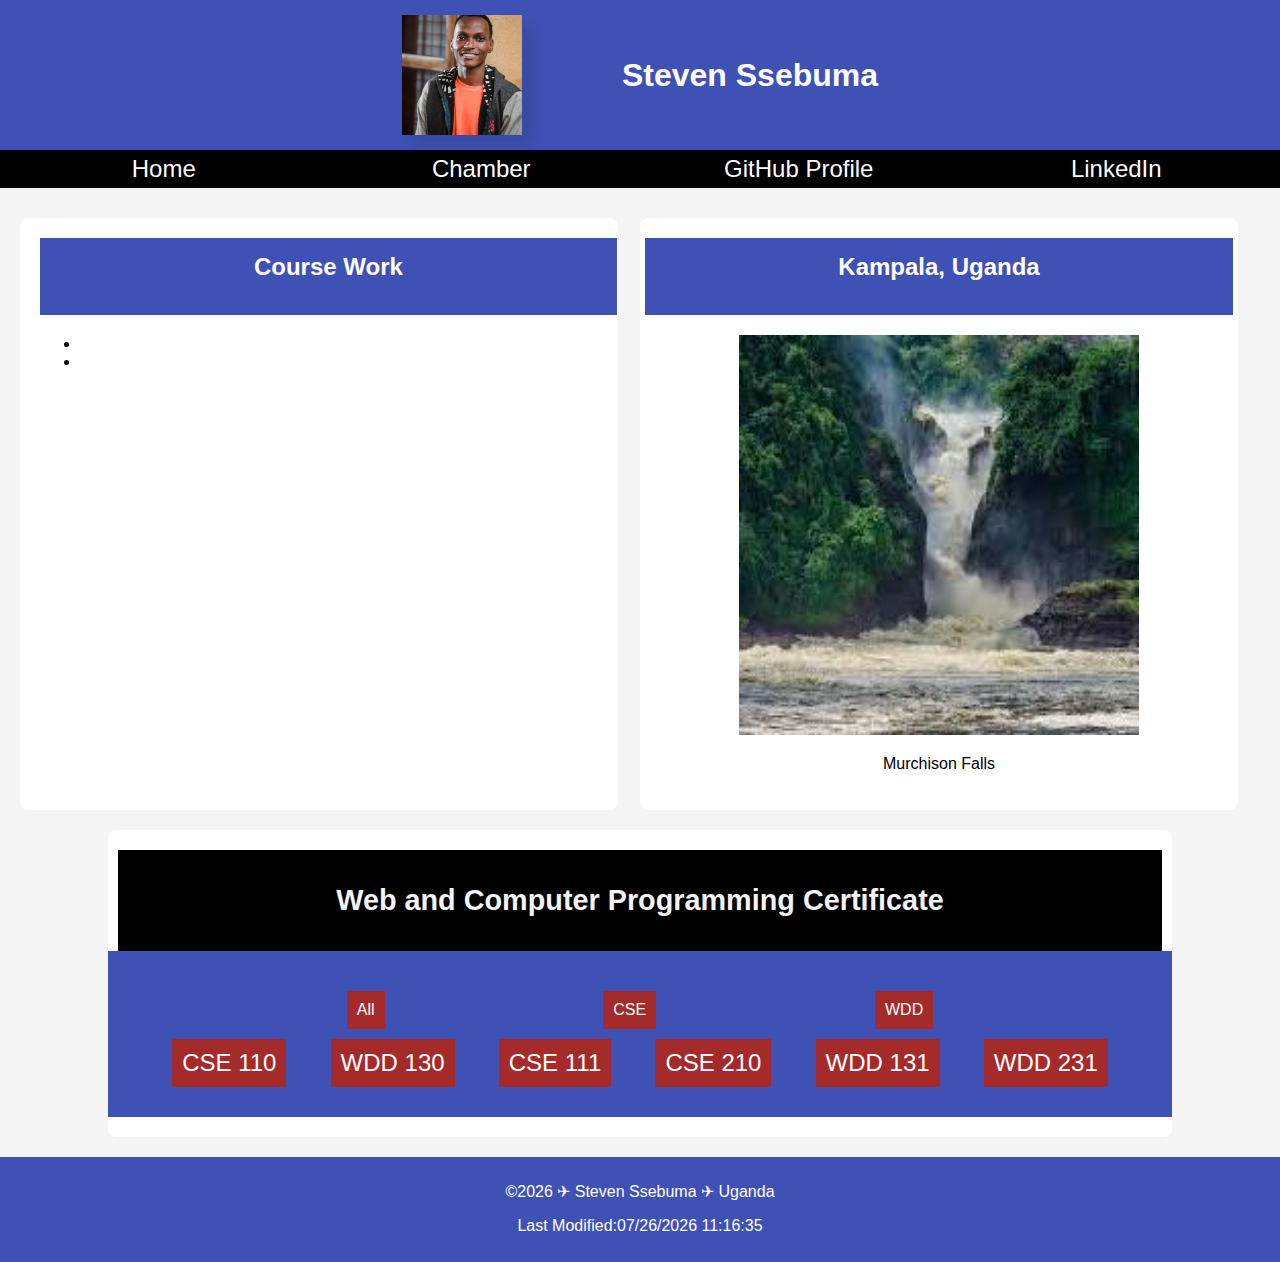
<file: index.html>
<!DOCTYPE html>  
<html lang="en">  
<head>  
    <meta charset="UTF-8">  
    <meta name="viewport" content="width=device-width, initial-scale=1.0">  
    <meta property="og:title" content="Steven Ssebuma | WDD231 | Web Frontend">
    <meta property="og:description" content="Discover the latest trends and strategies in commerce and business on our website. Stay ahead of the competition with expert insights, industry news, and practical tips to help you succeed in the fast-paced world of commerce. Join our community of business professionals and entrepreneurs to network, learn, and grow your business. Let's elevate your commerce and business game together.">
    <meta property="og:image" content="https://picjj.com/images/2024/05/10/FUiwA.webp">
    <meta property="og:type" content="website">
    <meta property="og:url" content="https://stevenssebuma.github.io/wdd231/chamber/index.html">
    <title>Steven Ssebuma | WDD231 | Web Frontend</title>  
    <meta name="description" content="WDD 231 - Steven Ssebuma | Web Frontend">
    <meta name="author" content="Steven Ssebuma">
    <link rel="preconnect" href="https://fonts.googleapis.com">
    <link rel="preconnect" href="https://fonts.gstatic.com" crossorigin>
    <link href="https://fonts.googleapis.com/css2?family=Gideon+Roman&family=Lato:ital,wght@0,100;0,300;0,400;0,700;0,900;1,100;1,300;1,400;1,700;1,900&family=Playfair+Display&display=swap'" rel="stylesheet">
    <link rel="stylesheet" href="styles/base.css">
    <link rel="stylesheet" href="styles/large.css">
    <link rel="stylesheet" href="styles/normalize.css"> 
    <link rel="icon" href="favicon.ico"> 
    <script src="scripts/hamburger.js" defer></script>
</head>  
<body>  
    <header>  
        <div class="header-container">  
            <img src="images/steven-pic-min.jpg" alt="Steven Ssebuma Profile Picture" class="profile-pic">  
            <h1>Steven Ssebuma</h1>  
            <div class="hamburger" id="hamburger">&#9776;</div>  
            <div class="close" id="close">&times;</div> <!-- Close button -->
        </div>  
    
    </header>
    <main>
    <div>
    <nav id="nav">  
        
        <ul>  
            <li><a href="index.html">Home</a></li>  
            <li><a href="chamber/">Chamber</a></li>  
            <li><a href="https://github.com/stevenssebuma">GitHub Profile</a></li>  
            <li><a href="https://www.linkedin.com/in/steven-ssebuma-b58471268/">LinkedIn</a></li>  
        </ul>  
    </nav>    
    </div>
    <section class="content">  
        <div class="course-work"> 
        <section class="work"> 
            <h2>Course Work</h2>
        </section>  
            <ul>  
                <li></li>  
                <li></li>  
            </ul>  
        </div>  
        
        <div class="toloria">  
            <section class="city">            
                <h2>Kampala, Uganda</h2>
            </section> 
            <div class="falls">
            <img src="images/falls.jpeg" alt="Murchison Falls">
            </div>  
            <p>Murchison Falls</p>  
        </div>  
    </section>
    <section class="certificate-section">  
    <div class="certificate-hearder">  
        <h2>Web and Computer Programming Certificate</h2>  
    </div>
    <section class="certificate">
        
        <div class="buttons">  
            <button>All</button>  
            <button>CSE</button>  
            <button>WDD</button>  
        </div>  
        <div class="courses">  
            <button>CSE 110</button>  
            <button>WDD 130</button>  
            <button>CSE 111</button>  
            <button>CSE 210</button>  
            <button>WDD 131</button>  
            <button>WDD 231</button>  
        </div>  
    </section>
    </section>  
    </main>
    <footer>  
        <p>&copy;<span id="currentyear"></span> ✈ Steven Ssebuma ✈ Uganda </p>
        <p>Last Modified:<span id="lastModified"></span></p> 
    </footer>  

    <script src="scripts/script.js"></script>  
</body>  
</html>
</file>
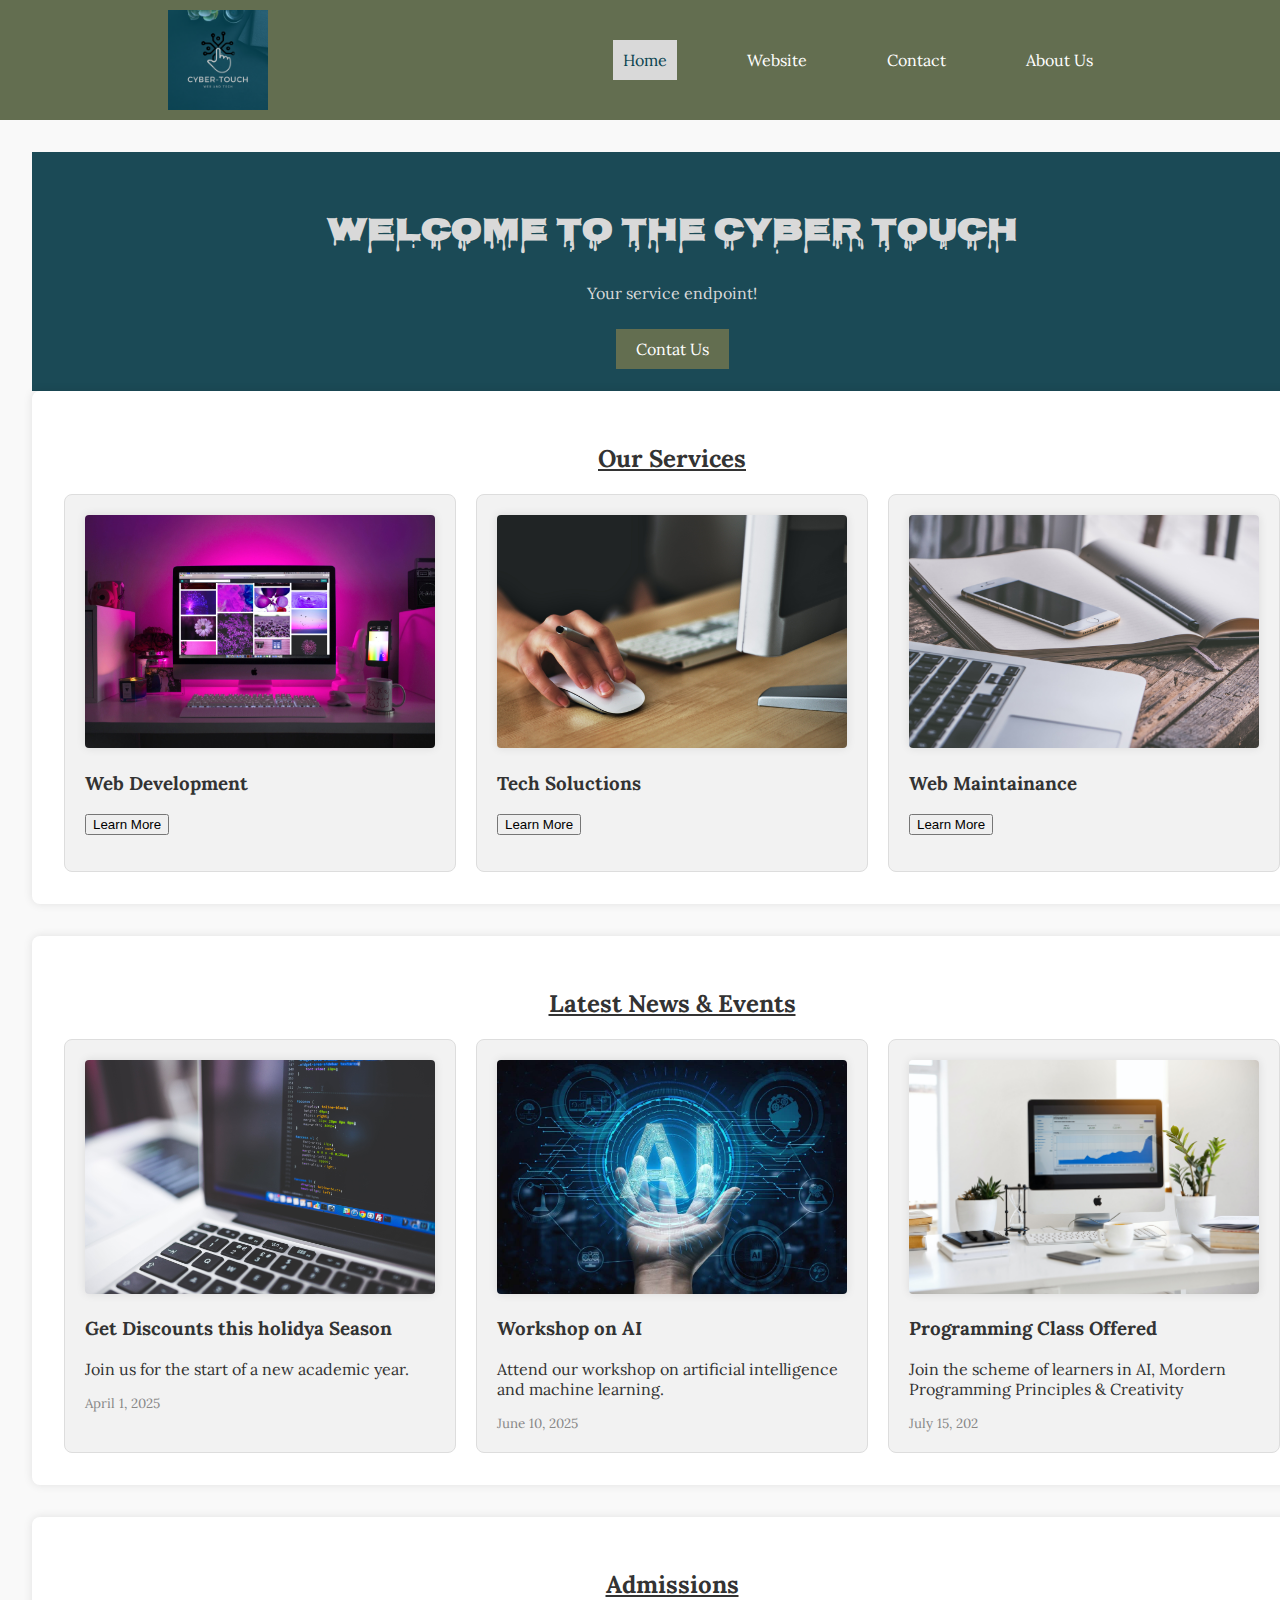
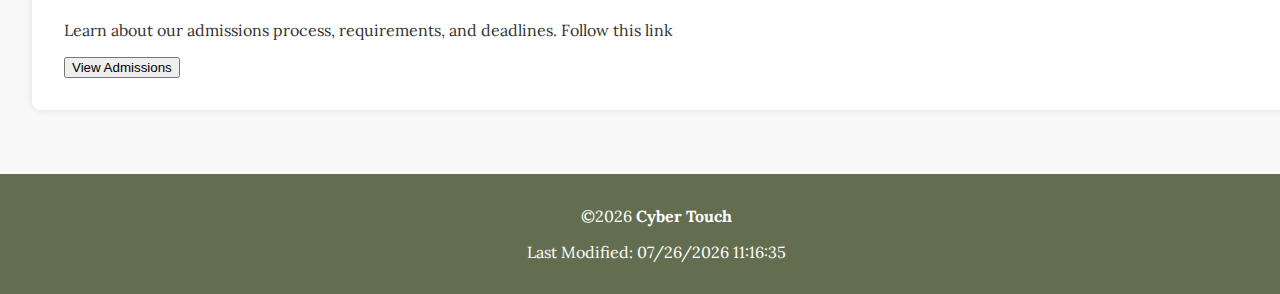
<file: final-project/index.html>
<!DOCTYPE html>
<html lang="en">
<head>
    <meta charset="UTF-8">
    <meta name="viewport" content="width=device-width, initial-scale=1.0">
    <meta property="og:title" content="Cyber Touch">
    <meta property="og:description" content="This is the final project of my WDD 231 Course. It's technically a fully designed webite.">
    <meta property="og:image" content="https://picjj.com/images/2024/05/10/FUiwA.webp">
    <meta property="og:type" content="website">
    <meta property="og:url" content="https://stevenssebuma.github.io/wdd230/chamber/index.html">
    <title>Cyber Touch</title>
    <meta name="description" content="Cyber Touch">
    <meta name="author" content="Steven Ssebuma">
    <link rel="stylesheet" href="styles/styles.css">
    <link rel="stylesheet" href="styles/modals.css">
    <script src="scripts/scripts.js" defer></script>
</head>
<body>
    <header>
        <nav id="nav">
            <img src="images/CYBER-TOUCH.png" width="100" alt="Cyber Touch Logo">
            <div id="nav-header">
                <button id="hamburger" title="menu button"></button>
            </div>
            <ul>
                <li class="current-menu-item"><a href="index.html">Home</a></li>
                <li><a href="website.html">Website</a></li>
                <li><a href="contact.html">Contact</a></li>
                <li><a href="about.html">About Us</a></li>
            </ul>
        </nav>
    </header>
    <main>
        <section id="hero">
            <h1>Welcome to the Cyber Touch</h1>
            <p>Your service endpoint!</p><br>
            <a href="contact.html" class="btn">Contat Us</a>
        </section>
        <section id="courses">
            <h2>Our Services</h2>
            <div class="course-list">
                <!-- Courses will be dynamically loaded here -->
            </div>
        </section>
        <section id="news">
            <h2>Latest News & Events</h2>
            <div class="news-list">
                <!-- News and events will be dynamically loaded here -->
            </div>
        </section>
        <section id="admissions">
            <h2>Admissions</h2>
            <p>Learn about our admissions process, requirements, and deadlines. Follow this link <a href="admissions.html" class="btn">More Info</a></p>
            <button class="btn" onclick="openModal('admissionsModal')">View Admissions</button>
        </section>
    </main>
    <footer>
        <p>&copy;<span id="year"></span>  <strong>Cyber Touch</strong></p>
        <p>Last Modified: <span id="lastModified"></span></p>
    </footer>

    <!-- Modals -->
    <div id="coursesModal" class="modal">
        <div class="modal-content">
            <span class="close" onclick="closeModal('coursesModal')">&times;</span>
            <h2>Courses</h2>
            <p>Details about courses...</p>
        </div>
    </div>

    <div id="newsModal" class="modal">
        <div class="modal-content">
            <span class="close" onclick="closeModal('newsModal')">&times;</span>
            <h2>Services</h2>
            <p>We offer services that are client friendly and will make the best out of your pocket</p>
        </div>
    </div>

    <div id="admissionsModal" class="modal">
        <div class="modal-content">
            <span class="close" onclick="closeModal('admissionsModal')">&times;</span>
            <h2>Admissions</h2>
            <p>Admissions for class are open all year around.</p>
        </div>
    </div>

</body>
</html>
</file>
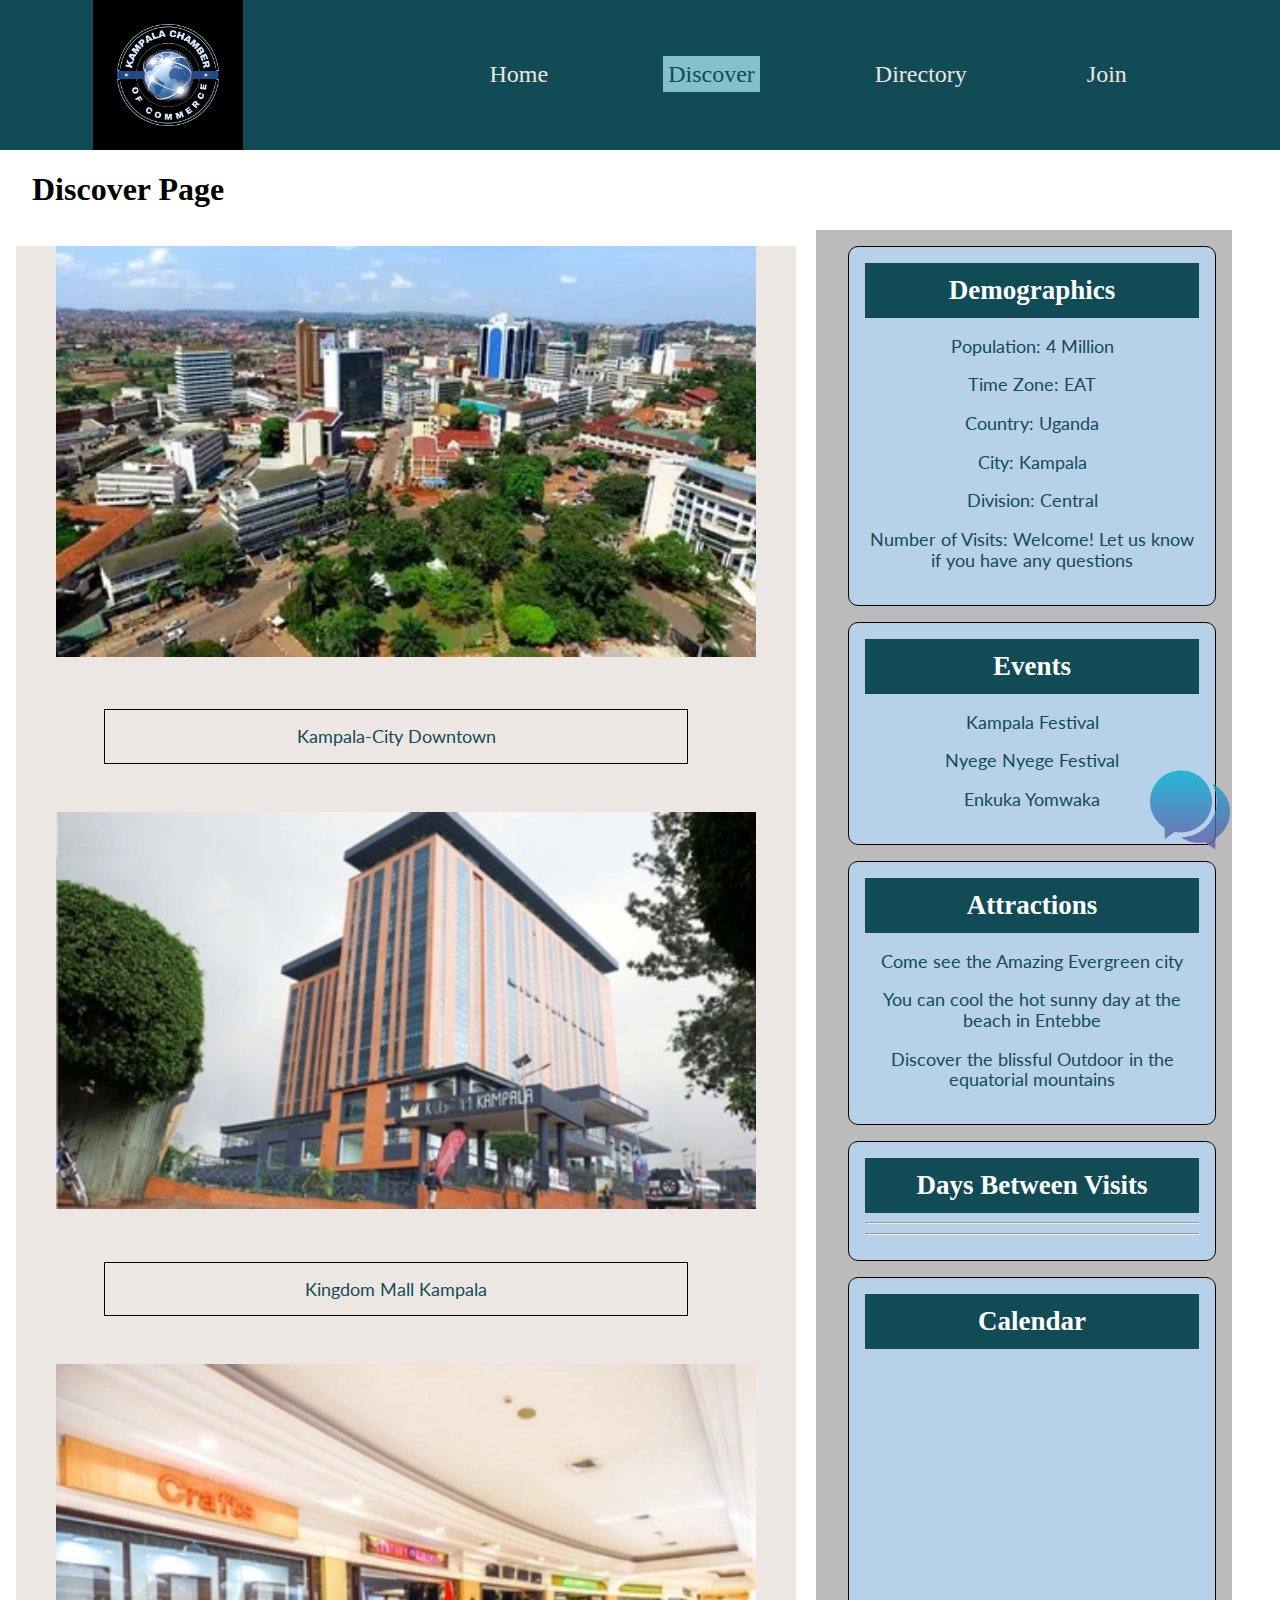
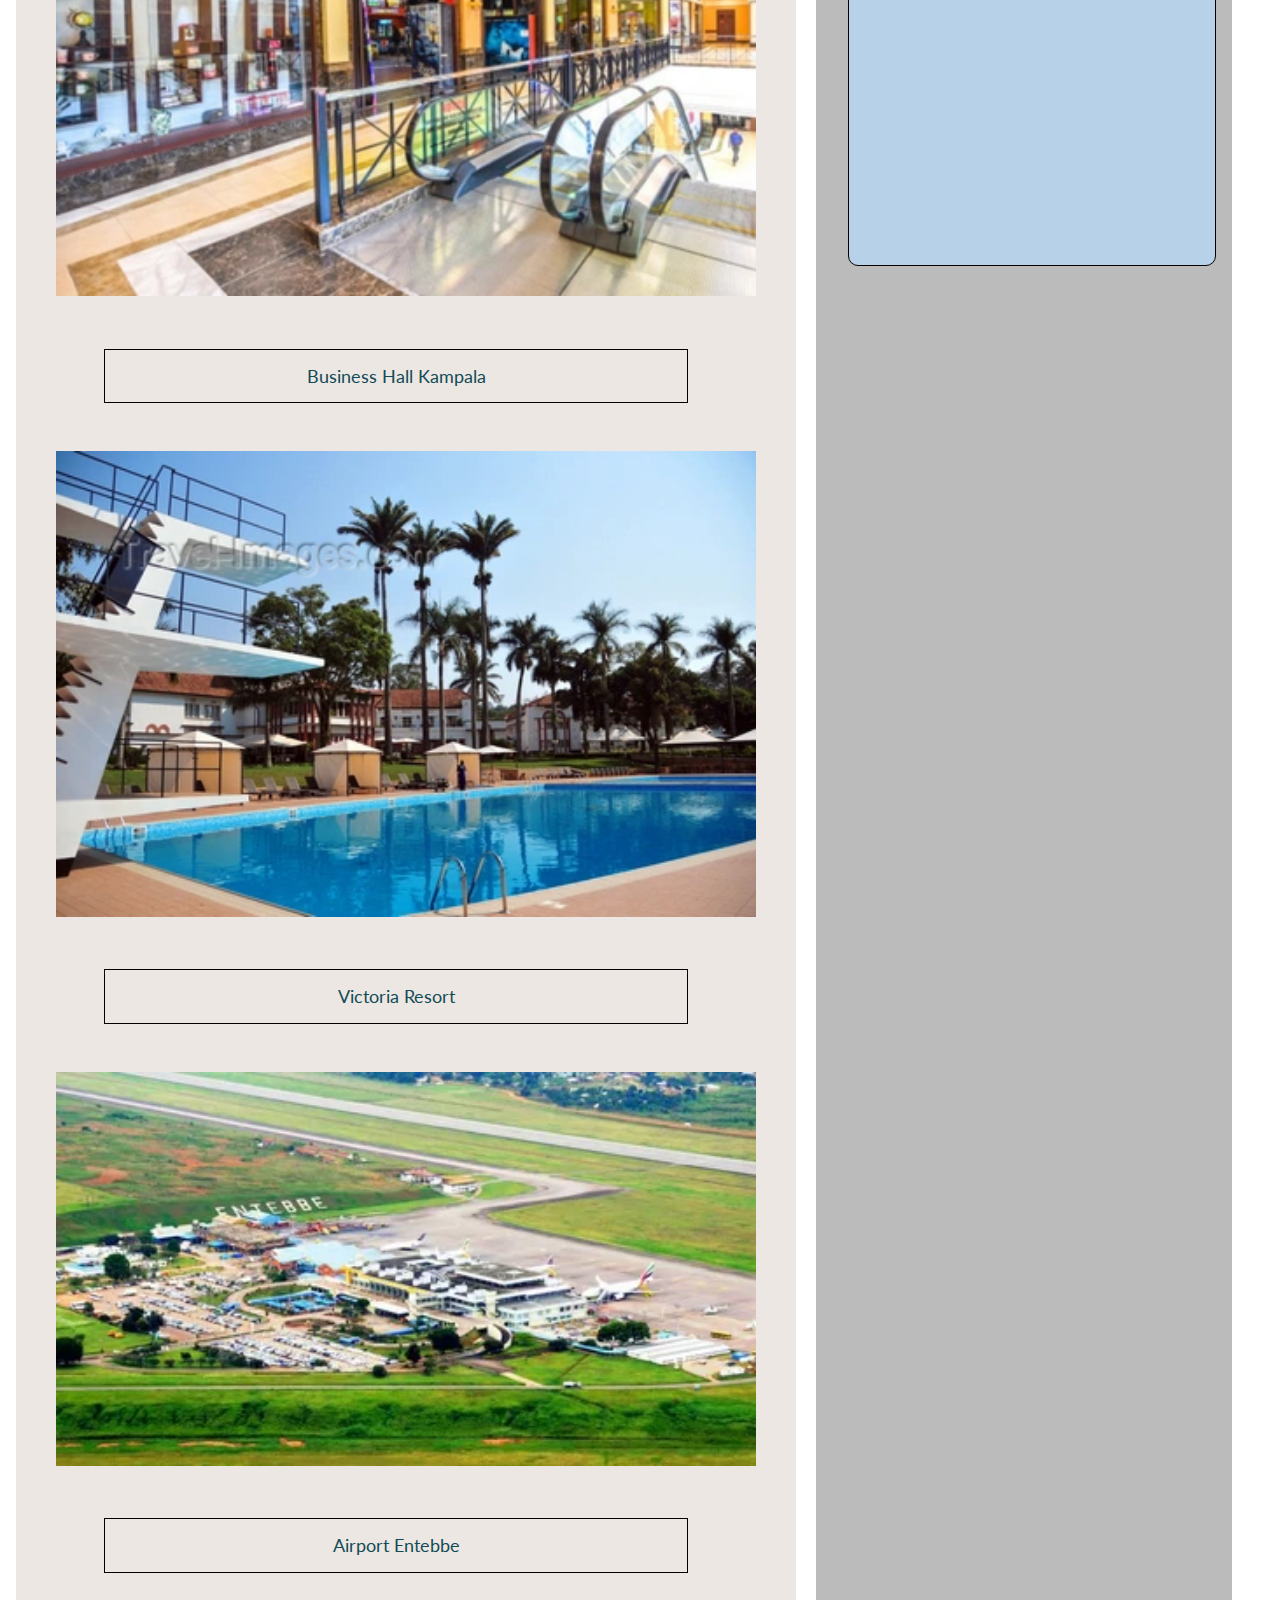
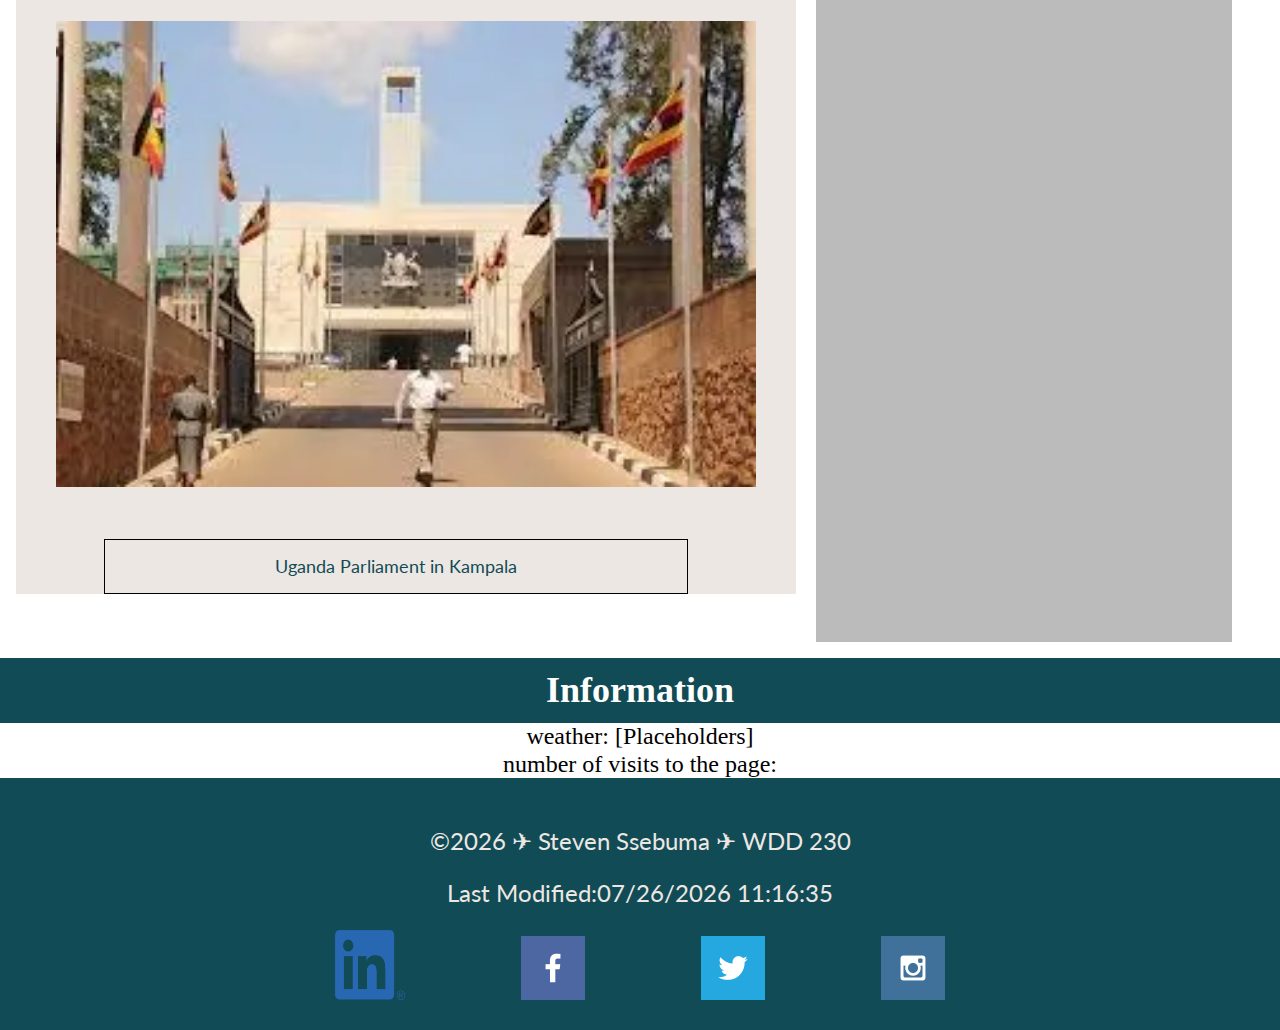
<file: chamber/discover.html>
<!DOCTYPE html>
<html lang="en-US">
<head>
    <meta charset="UTF-8">
    <meta name="viewport" content="width=device-width, initial-scale=1.0">
    <meta property="og:title" content="Kampala Chamber of Commerce | Discover Page">
    <meta property="og:description" content="Discover the latest trends and strategies in commerce and business on our website. Stay ahead of the competition with expert insights, industry news, and practical tips to help you succeed in the fast-paced world of commerce. Join our community of business professionals and entrepreneurs to network, learn, and grow your business. Let's elevate your commerce and business game together.">
    <meta property="og:image" content="https://picjj.com/images/2024/05/10/FUiwA.webp">
    <meta property="og:type" content="website">
    <meta property="og:url" content="https://stevenssebuma.github.io/wdd231/chamber/discover.html">
    <title>Kampala Chamber of Commerce | Discover Page</title>
    <meta name="description" content="Kampala Chamber of Commerce | Discover Page">
    <meta name="author" content="Steven Ssebuma">
    <link rel="preconnect" href="https://fonts.googleapis.com">
    <link rel="preconnect" href="https://fonts.gstatic.com" crossorigin>
    <link href="https://fonts.googleapis.com/css2?family=Gideon+Roman&family=Lato:ital,wght@0,100;0,300;0,400;0,700;0,900;1,100;1,300;1,400;1,700;1,900&family=Playfair+Display&display=swap'" rel="stylesheet">
    <link rel="stylesheet" href="styles/large.css">
    <link rel="stylesheet" href="styles/base.css">
    <link rel="stylesheet" href="styles/normalize.css">
    <link rel="icon" href="favicon.ico">
    <script src="scripts/chamber.js" defer></script>
</head>
<body>
    <header>
        <nav id="nav">
            <div id="nav-header">
                <img class="logo" src="images/logo.png" alt="Kampala Chamber of Commerece logo">
                
                <button id="hamburger" title="menu button"></button>
            </div>
            <ul>
                <li><a href="index.html" onclick="changeMenu ('Home')">Home</a></li>
                <li class="current-menu-item"><a href="discover.html" onclick="changeMenu ('old')">Discover</a></li>
                <li><a href="directory.html" onclick="changeMenu ('New')">Directory</a></li>
                <li><a href="join.html" onclick="changeMenu ('New')">Join</a></li>

            </ul>
        </nav>
    </header>
    <main>
        <img class="icon2" src="images/chat-bubble.png" alt="Chat now" onclick="openForm()">
                <div class="chat-popup" id="myForm">
                    <form action="/action_page.php" class="form-container">
                    
                    
                    <label id="msg"><b>Message</b></label>
                    <textarea placeholder="Type message.." name="msg" required></textarea>
                    
                    <button type="submit" class="btn">Send</button>
                    <button type="button" class="btn cancel" onclick="closeForm()">Close</button>
                  </form>
                </div>    
                <h1>Discover Page</h1>
            <div class="mainContent">
                <div class="gallery">
                   <div class="right-half">
                       <figure>
                           <img src="images/Kampala-City.webp" alt="Picture of Kampala downtown" loading="lazy" width="600" height="400">
                           <figcaption>
                                Kampala-City Downtown
                           </figcaption>
                       </figure>
                       <figure>
                           <img src="images/kingdom-mall.webp" alt="Picture of  Kingdom Mall" loading="lazy" width="600" height="400">
                           <figcaption>
                               Kingdom Mall Kampala
                           </figcaption>
                       </figure>
                       <figure>
                           <img src="images/kampala1.webp" alt="Picture of Business Hall" loading="lazy" width="600" height="400">
                           <figcaption>
                               Business Hall Kampala
                           </figcaption>
                       </figure>
                       <figure>
                           <img src="images/victoria.webp" alt="Picture of the Victoria resort" loading="lazy" width="600" height="400">
                           <figcaption>
                               Victoria Resort
                           </figcaption>
                       </figure>
                       <figure>
                           <img src="images/Entebbe.webp" alt="Picture of the Entebbe Airport" loading="lazy" width="600" height="400">
                           <figcaption>
                               Airport Entebbe
                           </figcaption>
                       </figure>
                       <figure>
                           <img src="images/parliament.webp" alt="Picture of Parliment in Kampala" loading="lazy" width="600" height="400">
                           <figcaption>
                               Uganda Parliament in Kampala
                           </figcaption>
                       </figure>
                    </div>
                </div>
                <aside class="sidebar">
                    <section class="card">
                        <h2>Demographics</h2>
                        <p>Population: 4 Million</p>
                        <p>Time Zone: EAT</p>
                        <p>Country: Uganda</p>
                        <p>City: Kampala</p>
                        <p>Division: Central</p>
                        <p><span class="label">Number of Visits: </span><span class="visits"></span></p>
                    </section>
                    <section class="card">
                        <h2>Events</h2>
                        <p>Kampala Festival</p>
                        <p>Nyege Nyege Festival</p>
                        <p>Enkuka Yomwaka</p>
                    </section>
                    <section class="card">
                        <h2>Attractions</h2>
                        <p>Come see the Amazing Evergreen city</p>
                        <p>You can cool the hot sunny day at the beach in Entebbe</p>
                        <p>Discover the blissful Outdoor in the equatorial mountains</p>
                        <p></p>
                    </section>
                    <section class="card">
                        <h2>Days Between Visits</h2>
                        <hr>
                            <div id="visitMessage"></div>
                        <hr>
                    </section>
                    <section class="card">
                        <h2>Calendar</h2>
                        <iframe src="https://calendar.google.com/calendar/embed?height=600&wkst=1&ctz=Uganda%2FKampala%2FKampala&bgcolor=%23ffffff&src=NmI0Y2NiNTgwNGQwNTg1MWFiZjEwNGFmYWE5YjkwOTE0MzRmYzdkODMxYTdhOWZlZmJhMGJjNGM1YjA2MGUwNkBncm91cC5jYWxlbmRhci5nb29nbGUuY29t&src=ZW4udXNhI2hvbGlkYXlAZ3JvdXAudi5jYWxlbmRhci5nb29nbGUuY29t&color=%239E69AF&color=%230B8043"></iframe>
                    </section>
                </aside>
            
            </div>
            <section class="info" >
                <h2>Information</h2>
                <div>weather: [Placeholders]</div>
                <div>number of visits to the page: <span class="visits"></span></div>
            </section>
 
        </main>
    <footer>
        <script src="scripts/message.js" defer></script>
        <p>&copy;<span id="currentyear"></span> ✈ Steven Ssebuma ✈ WDD 230</p>
        <p>Last Modified:<span id="lastModified"></span></p>
        <div class="social">
            <a href="https://www.linkedin.com/in/steven-ssebuma-b58471268/" target="_blank">
                <img class="linkedin" src="images/LI-In-Bug.png" alt="linkedin icon">
            </a>
            <a href="https://facebook.com/Steven/Ssebuma" target="_blank">
                <img src="images/facebook.png" alt="fb icon">                   
                </a>
                <a href="https://twitter.com" target="_blank">
                    <img src="images/twitter.png" alt="twitter icon">
                </a>
                <a href="https://instagram.com" target="_blank">
                    <img src="images/instagram.png" alt="instagram icon">
                </a>
        </div> 
    </footer>
</body>
</html>
</file>
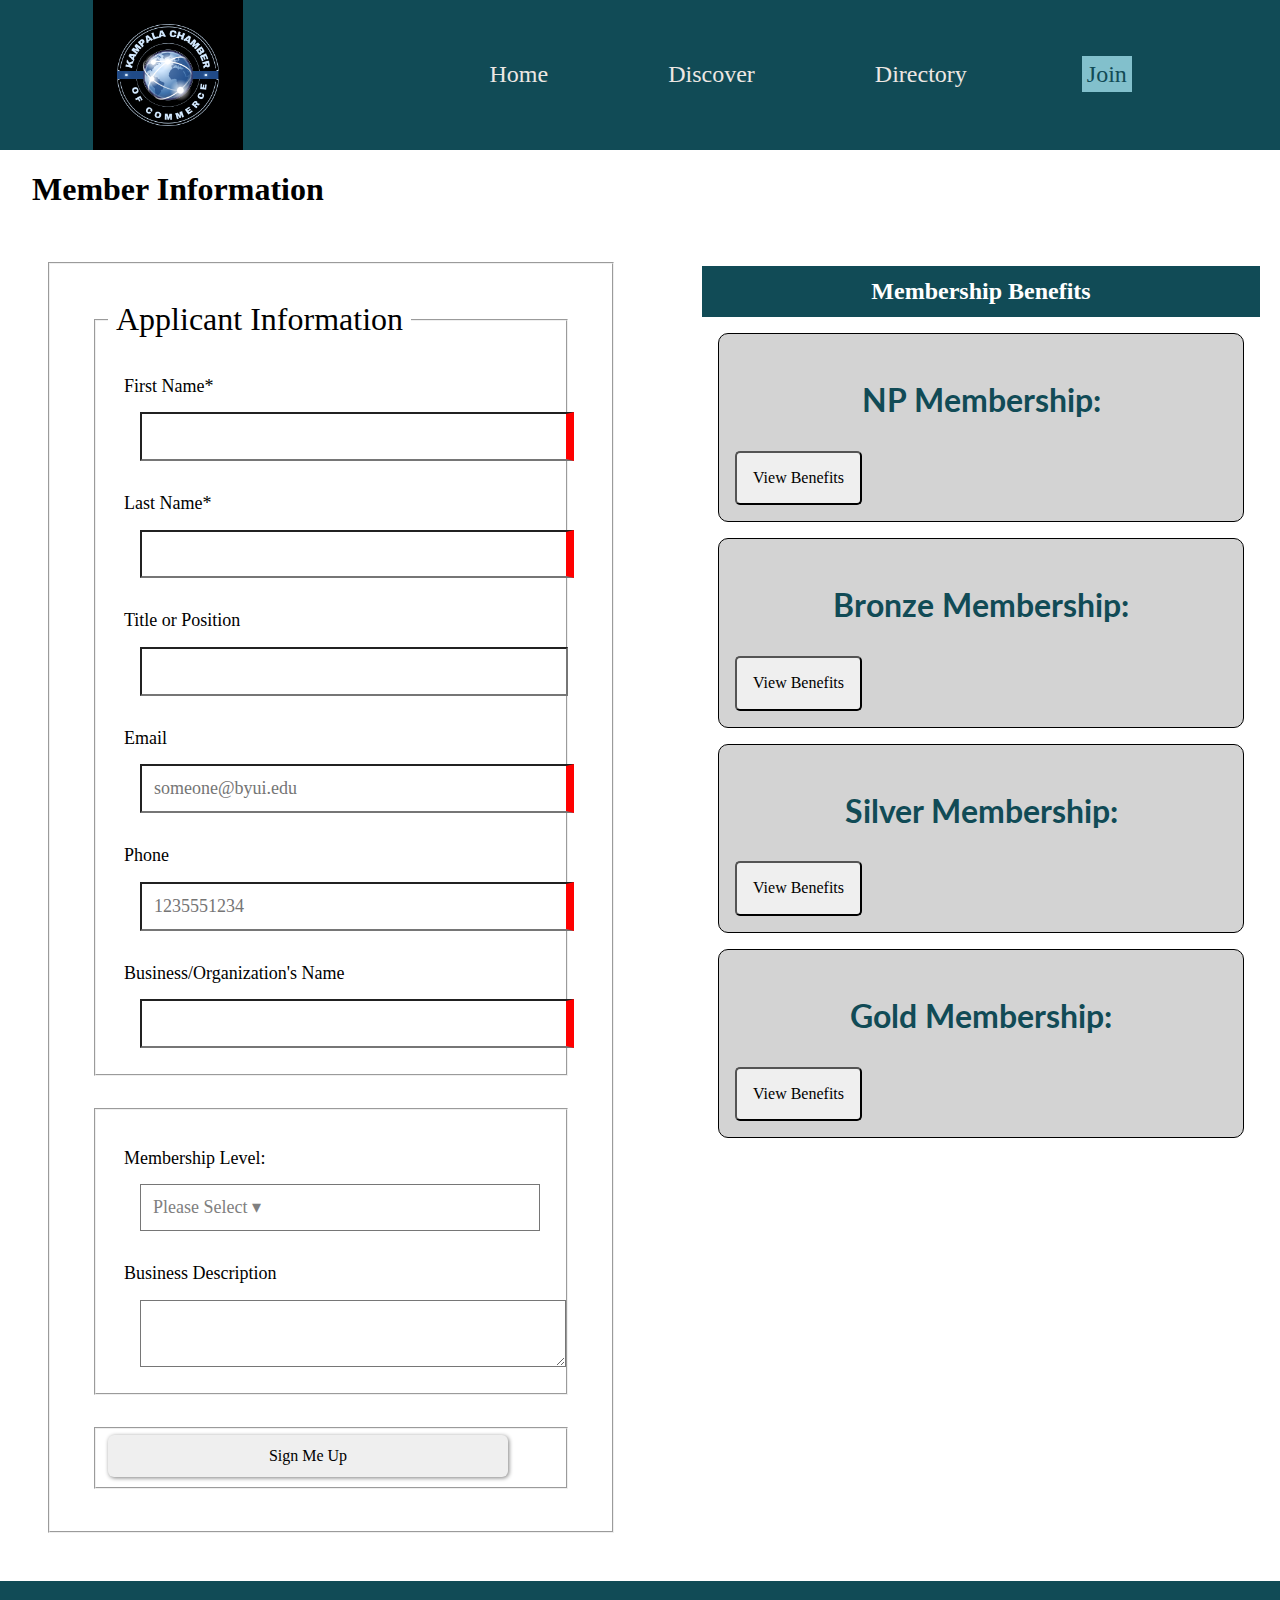
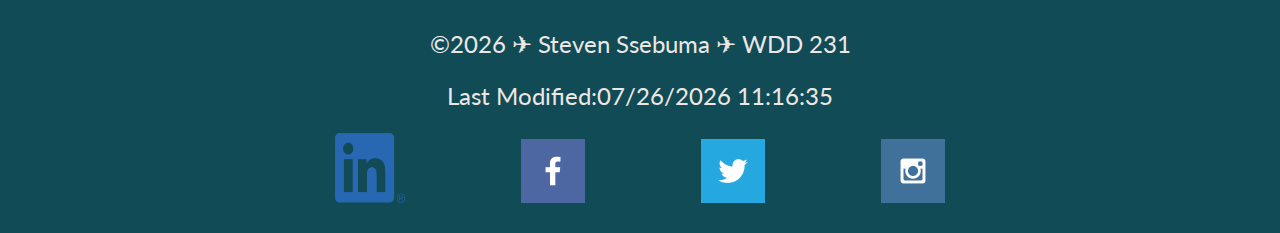
<file: chamber/join.html>
<!DOCTYPE html>
<html lang="en-US">
<head>
    <meta charset="UTF-8">
    <meta name="viewport" content="width=device-width, initial-scale=1.0">
    <meta property="og:title" content="Kampala Chamber of Commerce">
    <meta property="og:description" content="Discover the latest trends and strategies in commerce and business on our website. Stay ahead of the competition with expert insights, industry news, and practical tips to help you succeed in the fast-paced world of commerce. Join our community of business professionals and entrepreneurs to network, learn, and grow your business. Let's elevate your commerce and business game together.">
    <meta property="og:image" content="https://picjj.com/images/2024/05/10/FUiwA.webp">
    <meta property="og:type" content="website">
    <meta property="og:url" content="https://stevenssebuma.github.io/wdd231/chamber/join.html">
    <title>Kampala Chamber of Commerce Join Form</title>
    <meta name="description" content="Kampala Chamber of Commerce Join Form">
    <meta name="author" content="Steven Ssebuma">
    <link rel="preconnect" href="https://fonts.googleapis.com">
    <link rel="preconnect" href="https://fonts.gstatic.com" crossorigin>
    <link href="https://fonts.googleapis.com/css2?family=Gideon+Roman&family=Lato:ital,wght@0,100;0,300;0,400;0,700;0,900;1,100;1,300;1,400;1,700;1,900&family=Playfair+Display&display=swap'" rel="stylesheet">
    <link rel="stylesheet" href="styles/large.css">
    <link rel="stylesheet" href="styles/base.css">
    <link rel="stylesheet" href="styles/normalize.css">
    <link rel="icon" href="favicon.ico">
    <script src="scripts/chamber.js" defer></script>
</head>
<body>
    <header>
        <nav id="nav">
            <div id="nav-header">
                <img class="logo" src="images/logo.png" alt="Kampala Chamber of Commerece logo">
               
                <button id="hamburger" title="menu button"></button>
            </div>
            <ul>
                <li><a href="index.html" onclick="changeMenu ('Home')">Home</a></li>
                <li><a href="discover.html" onclick="changeMenu ('old')">Discover</a></li>
                <li><a href="directory.html" onclick="changeMenu ('New')">Directory</a></li>
                <li class="current-menu-item"><a href="join.html" onclick="changeMenu ('New')">Join</a></li>

            </ul>
        </nav>
    </header>
    <main>
        <h1>Member Information</h1>
        <div class="join-main">
        
        
        <form method="get" action="thankyou.html" class="join">
               <fieldset> 
                <fieldset>
                    <legend>Applicant Information</legend>
                    <label>First Name* <input type="text" name="fname" id="fname" required></label>
                    <label>Last Name* <input type="text" name="lname" id="lname" required></label>
                    <label>Title or Position<input type="text" name="title" id="title" pattern="[a-zA-Z\- ]{7,}"></label>
                    <label>Email <input type="email" name="email" id="email" placeholder="someone@byui.edu" pattern="[a-zA-Z0-9._%+-]+@byui\.edu$" required></label>

                    <label>Phone <input type="tel" name="phone" id="phone" placeholder="1235551234" required></label>
                    <label>Business/Organization's Name <input type="text" name="business" id="business" required></label>

                </fieldset>
                <fieldset>
                    
                    <label>
                        Membership Level:
                        <select name="membershipLevel" id="membershipLevel">
                                <option value="">Please Select &#9662;</option>
                            <option value="np">NP Membership - No Fee</option>
                            <option value="bronze">Bronze Membership</option>
                            <option value="silver">Silver Membership</option>
                            <option value="gold">Gold Membership</option>
                        </select>
                    </label>
                    <label>Business Description<textarea name="description" id="description"></textarea></label>
                    
                </fieldset>
                <fieldset>
                    <input type="hidden" name="timestamp" id="timestamp">
                    <input type="submit" value="Sign Me Up">
                </fieldset>
            </fieldset>
        </form>
        
        
        <section class="benefits-container">
            <h2>Membership Benefits</h2>
            <div class="benefit">
                <p><strong>NP Membership:</strong></p>
                <button onclick="openModal('npModal')">View Benefits</button>
            </div>
            <div class="benefit">
                <p><strong>Bronze Membership:</strong></p>
                <button onclick="openModal('bronzeModal')">View Benefits</button>
            </div>
            <div class="benefit">
                <p><strong>Silver Membership:</strong></p>
                <button onclick="openModal('silverModal')">View Benefits</button>
            </div>
            <div class="benefit">
                <p><strong>Gold Membership:</strong></p>
                <button onclick="openModal('goldModal')">View Benefits</button>
            </div>
        </section>

        <!-- Modals -->
        <div id="npModal" class="modal">
            <div class="modal-content">
                <span class="close" onclick="closeModal('npModal')">&times;</span>
                <h2>NP Membership Benefits</h2>
                <p>Access to basic offers. For free.</p>
            </div>
        </div>

        <div id="bronzeModal" class="modal">
            <div class="modal-content">
                <span class="close" onclick="closeModal('bronzeModal')">&times;</span>
                <h2>Bronze Membership Benefits</h2>
                <p>Includes standard benefits plus access to basic training sessions.</p>
            </div>
        </div>

        <div id="silverModal" class="modal">
            <div class="modal-content">
                <span class="close" onclick="closeModal('silverModal')">&times;</span>
                <h2>Silver Membership Benefits</h2>
                <p>All bronze benefits plus advertising spots and event discounts.</p>
            </div>
        </div>

        <div id="goldModal" class="modal">
            <div class="modal-content">
                <span class="close" onclick="closeModal('goldModal')">&times;</span>
                <h2>Gold Membership Benefits</h2>
                <p>All silver benefits plus premium event access and spotlight positions.</p>
            </div>
        </div>
    </div>

    </main>
    
    <footer>
        <script src="scripts/timestamp.js"></script>
        <p>&copy;<span id="currentyear"></span> ✈ Steven Ssebuma ✈ WDD 231</p>
        <p>Last Modified:<span id="lastModified"></span></p>
        <div class="social">
            <a href="https://www.linkedin.com/in/steven-ssebuma-b58471268/" target="_blank">
                <img class="linkedin" src="images/LI-In-Bug.png" alt="linkedin icon">
            </a>
            <a href="https://facebook.com/Steven/Ssebuma" target="_blank">
                <img src="images/facebook.png" alt="fb icon">                   
                </a>
                <a href="https://twitter.com" target="_blank">
                    <img src="images/twitter.png" alt="twitter icon">
                </a>
                <a href="https://instagram.com" target="_blank">
                    <img src="images/instagram.png" alt="instagram icon">
                </a>
        </div> 
    </footer>
</body>
</html>
</file>
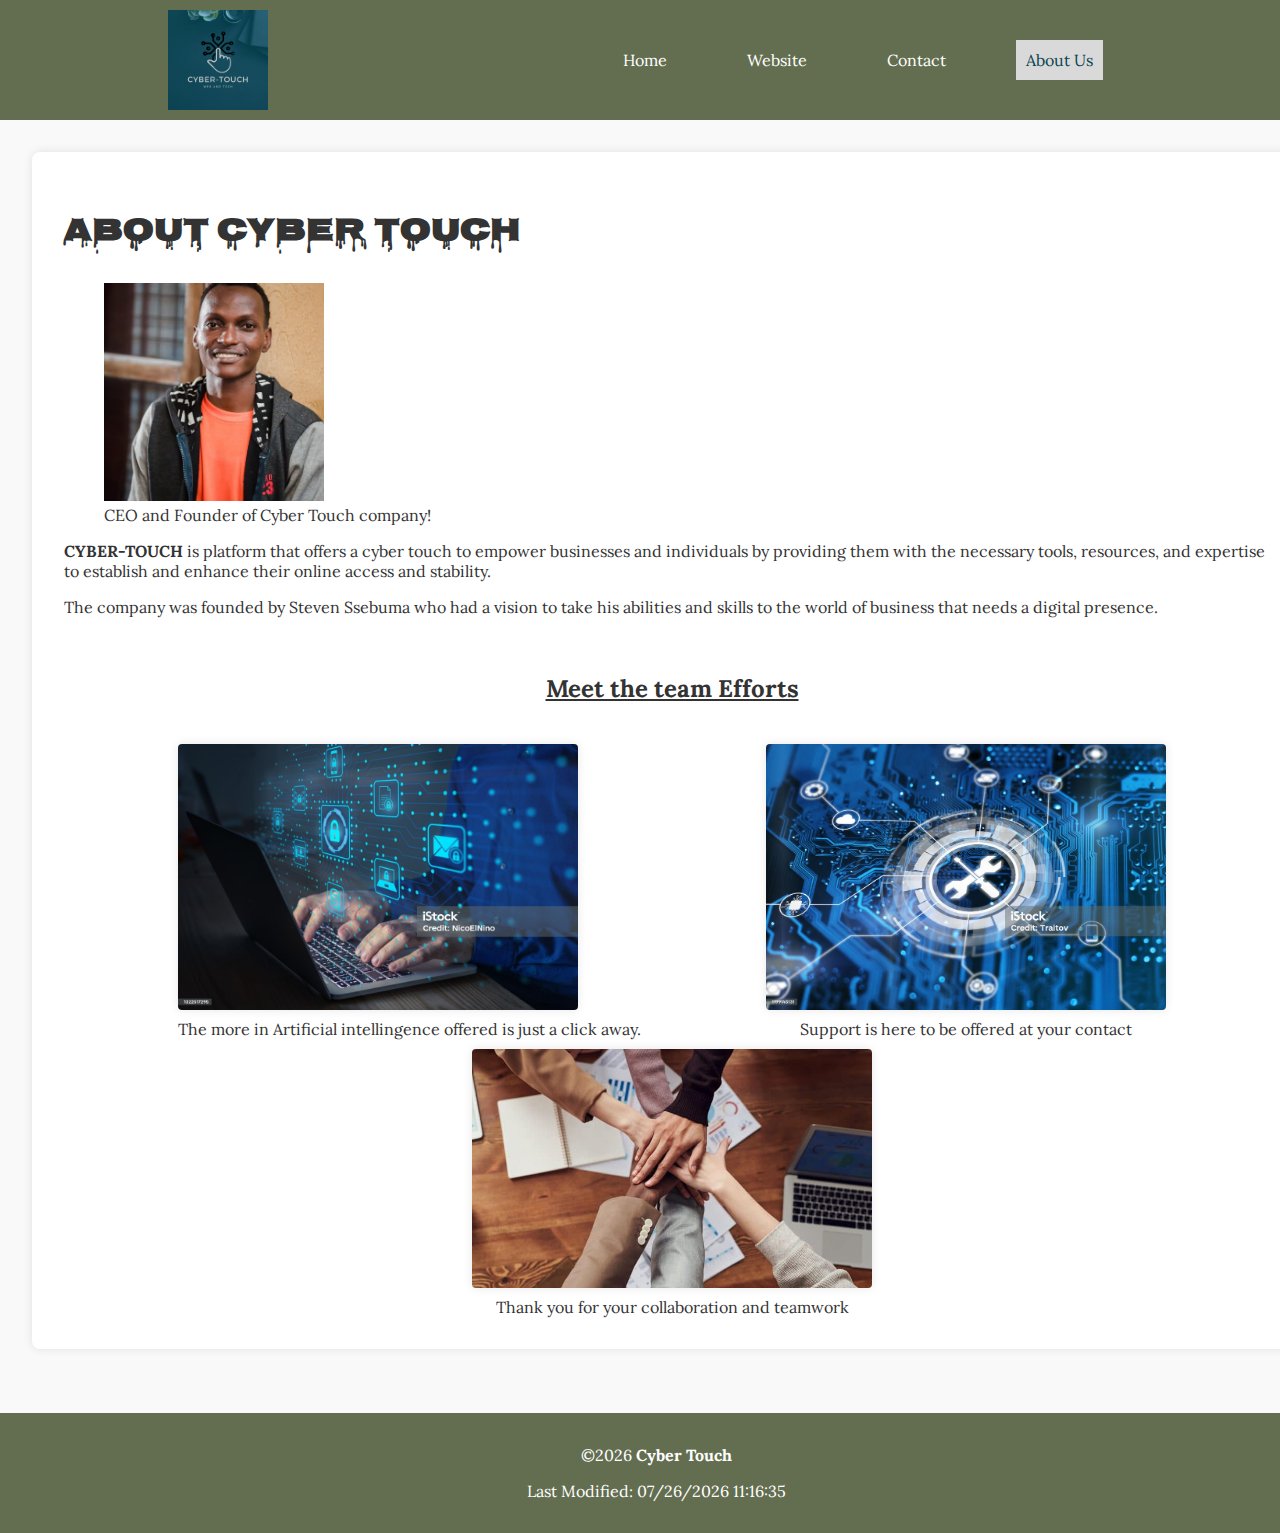
<file: final-project/about.html>
<!DOCTYPE html>
<html lang="en">
<head>
    <meta charset="UTF-8">
    <meta name="viewport" content="width=device-width, initial-scale=1.0">
    <meta property="og:title" content="Cyber Touch">
    <meta property="og:description" content="This is the final project of my WDD 231 Course. It's technically a fully designed webite.">
    <meta property="og:image" content="https://picjj.com/images/2024/05/10/FUiwA.webp">
    <meta property="og:type" content="website">
    <meta property="og:url" content="https://stevenssebuma.github.io/wdd230/chamber/index.html">
    <title>Cyber Touch</title>
    <meta name="description" content="Cyber Touch">
    <meta name="author" content="Steven Ssebuma">
    <link rel="stylesheet" href="styles/styles.css">
    <link rel="stylesheet" href="styles/modals.css">
    <script src="scripts/scripts.js" defer></script>
</head>
<body>
    <header>
        <nav id="nav">
            <img src="images/CYBER-TOUCH.png" width="100" alt="Cyber Touch Logo">
            <div id="nav-header">
                <button id="hamburger" title="menu button"></button>
            </div>
            <ul>
                <li><a href="index.html">Home</a></li>
                <li><a href="website.html">Website</a></li>
                <li><a href="contact.html">Contact</a></li>
                <li class="current-menu-item"><a href="about.html">About Us</a></li>
            </ul>
        </nav>
    </header>
    <main>
        <section id="about">
            <h1>About Cyber Touch</h1>
            <figure>
                <img src="images/steven-pic-min.jpg" width="220px" alt="Steven Ssebuma">
                <figcaption>CEO and Founder of Cyber Touch company!</figcaption>
            </figure>
            <p><strong>CYBER-TOUCH</strong> is platform that offers a cyber touch to empower businesses and individuals by providing them with the necessary tools,
                resources, and expertise to establish and enhance their online access and stability. </p>
            <p>The company was founded by Steven Ssebuma who had a vision to take his abilities and skills to the world of business that needs a digital presence.</p><br>
            

            <h2>Meet the team Efforts</h2><br>
            <div class="image-gallery">
                
                <!-- Images with captions will be dynamically loaded here -->
            </div>
        </section>
    </main>
    <footer>
        <p>&copy;<span id="year"></span>  <strong>Cyber Touch</strong></p>
        <p>Last Modified: <span id="lastModified"></span></p>
    </footer>
   
</body>
</html>
</file>
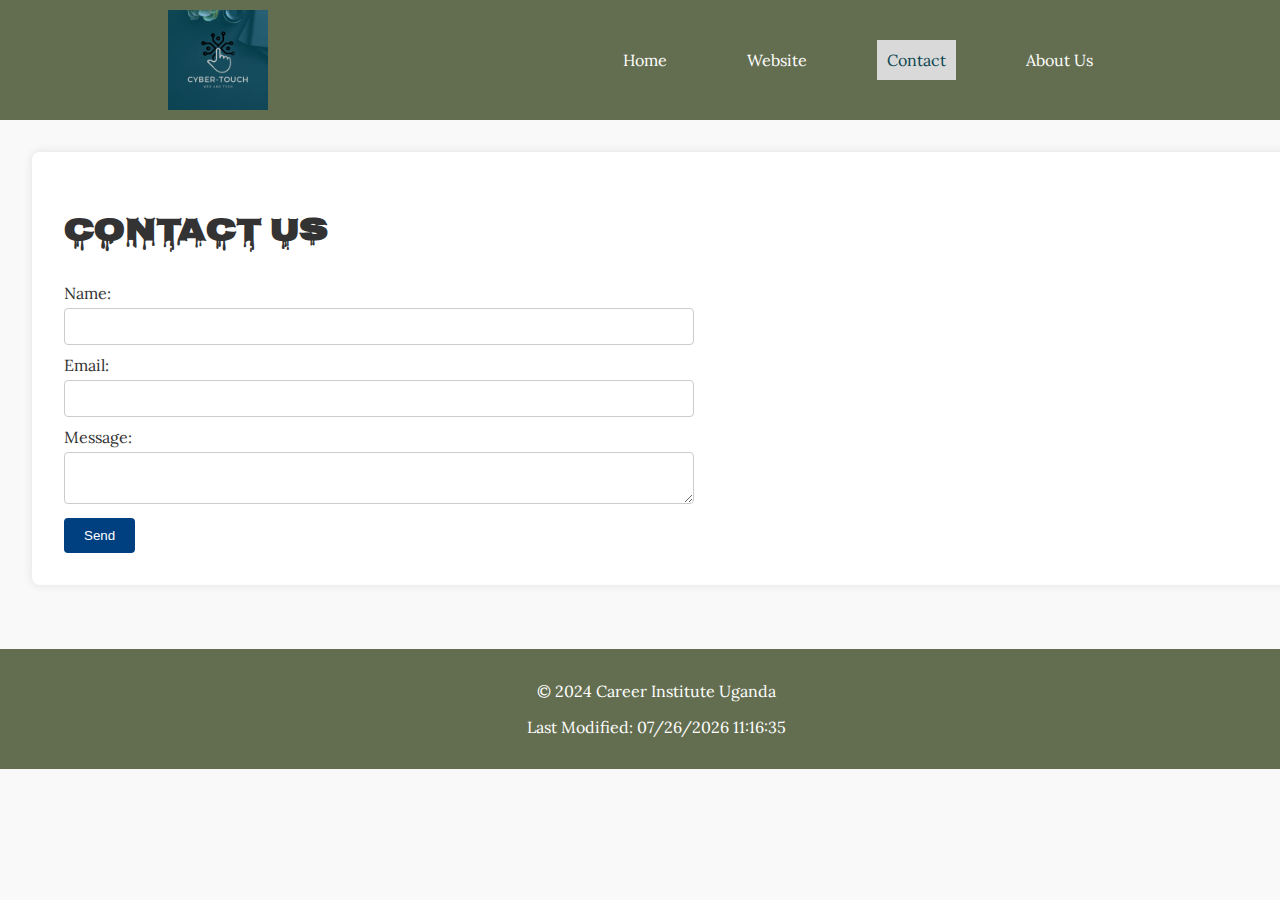
<file: final-project/contact.html>
<!DOCTYPE html>
<html lang="en">
<head>
    <meta charset="UTF-8">
    <meta name="viewport" content="width=device-width, initial-scale=1.0">
    <meta property="og:title" content="Cyber Touch">
    <meta property="og:description" content="This is the final project of my WDD 231 Course. It's technically a fully designed webite.">
    <meta property="og:image" content="https://picjj.com/images/2024/05/10/FUiwA.webp">
    <meta property="og:type" content="website">
    <meta property="og:url" content="https://stevenssebuma.github.io/wdd230/chamber/index.html">
    <title>Cyber Touch</title>
    <meta name="description" content="Cyber Touch">
    <meta name="author" content="Steven Ssebuma">
    <link rel="stylesheet" href="styles/styles.css">
    <link rel="stylesheet" href="styles/modals.css">
    <script src="scripts/scripts.js" defer></script>
</head>
<body>
    <header>
        <nav id="nav">
            <img src="images/CYBER-TOUCH.png" width="100" alt="Career Institute Badge">
            <div id="nav-header">
                <button id="hamburger" title="menu button"></button>
            </div>
            <ul>
                <li><a href="index.html">Home</a></li>
                <li><a href="website.html">Website</a></li>
                <li class="current-menu-item"><a href="contact.html">Contact</a></li>
                <li><a href="about.html">About Us</a></li>
            </ul>
        </nav>
    </header>
    <main>
        <section id="contact">
            <h1>Contact Us</h1>
            <form id="contact-form">
                <label for="name">Name:</label>
                <input type="text" id="name" name="name" required>
                <label for="email">Email:</label>
                <input type="email" id="email" name="email" required>
                <label for="message">Message:</label>
                <textarea id="message" name="message" required></textarea><br>
                <button type="submit">Send</button>
            </form>
        </section>
    </main>
    <footer>
        <p>&copy; 2024 Career Institute Uganda</p>
        <p>Last Modified: <span id="lastModified"></span></p>
    </footer>
</body>
</html>
</file>
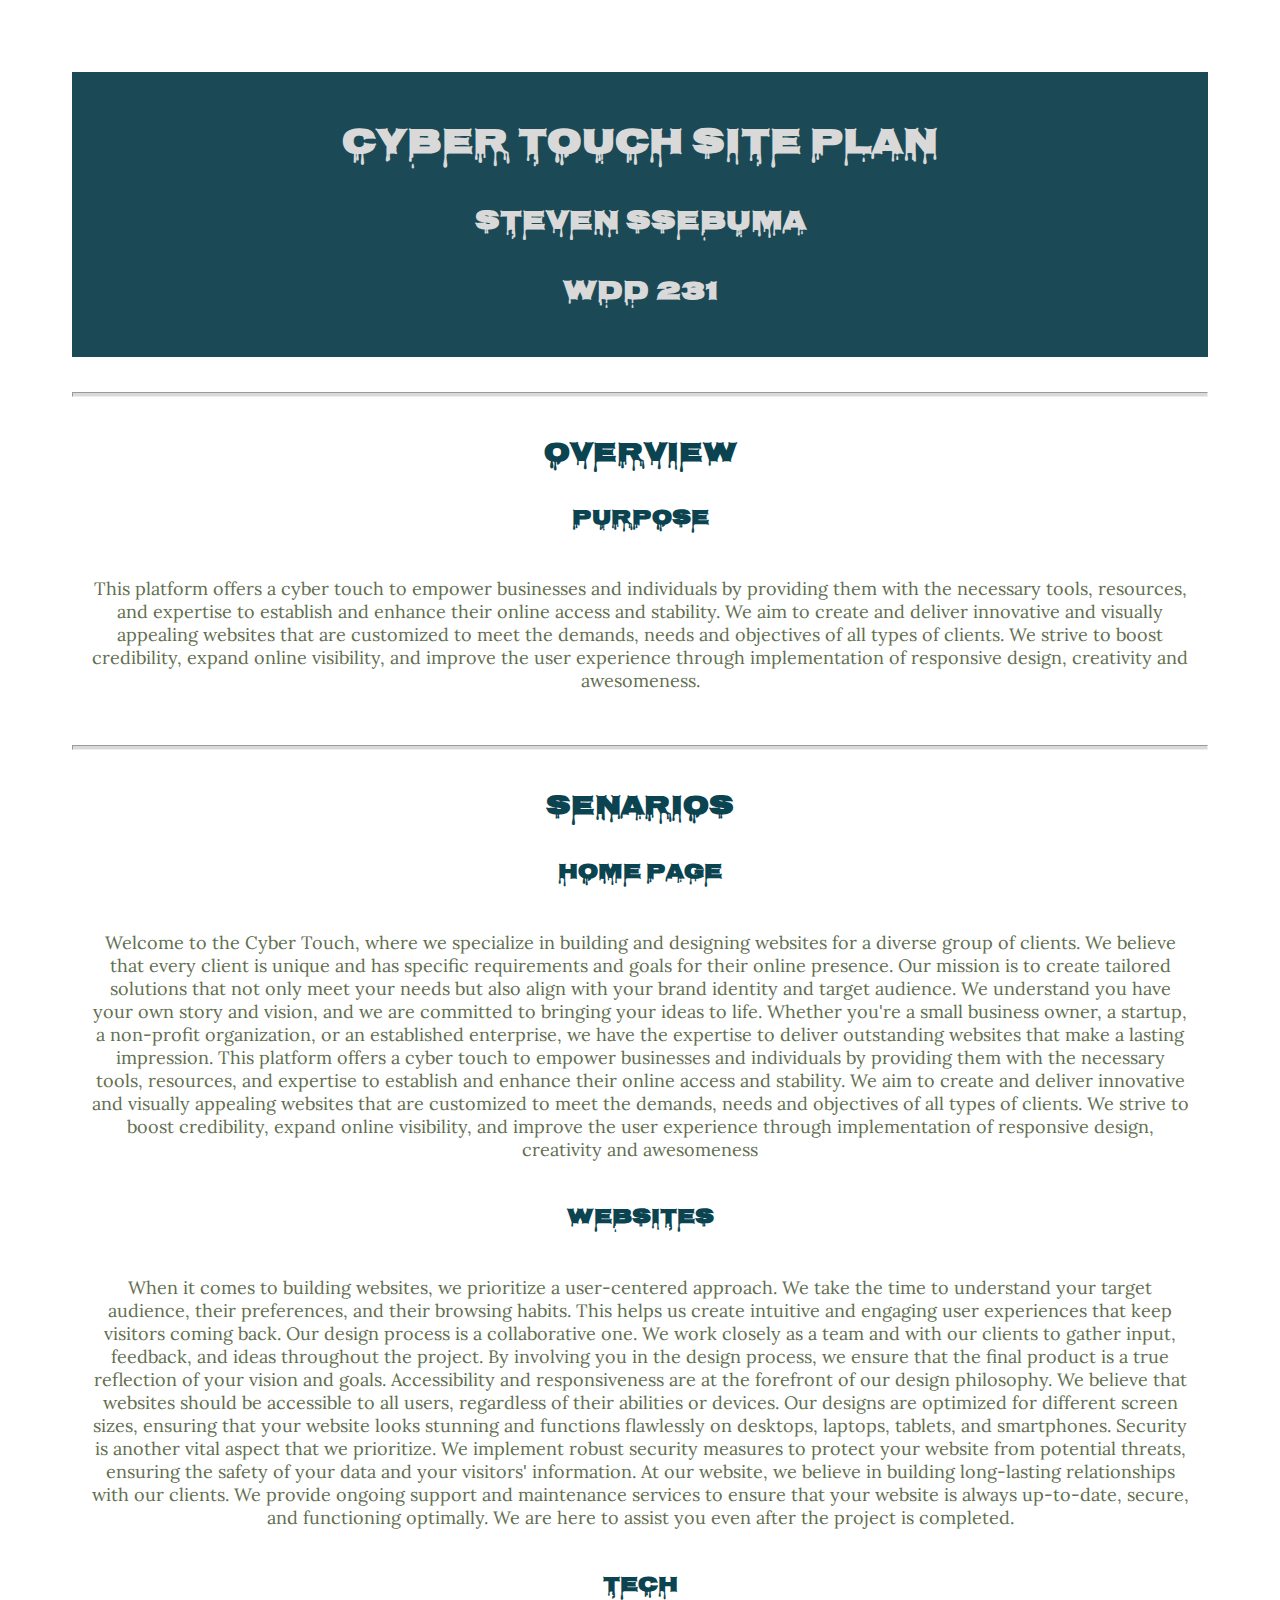
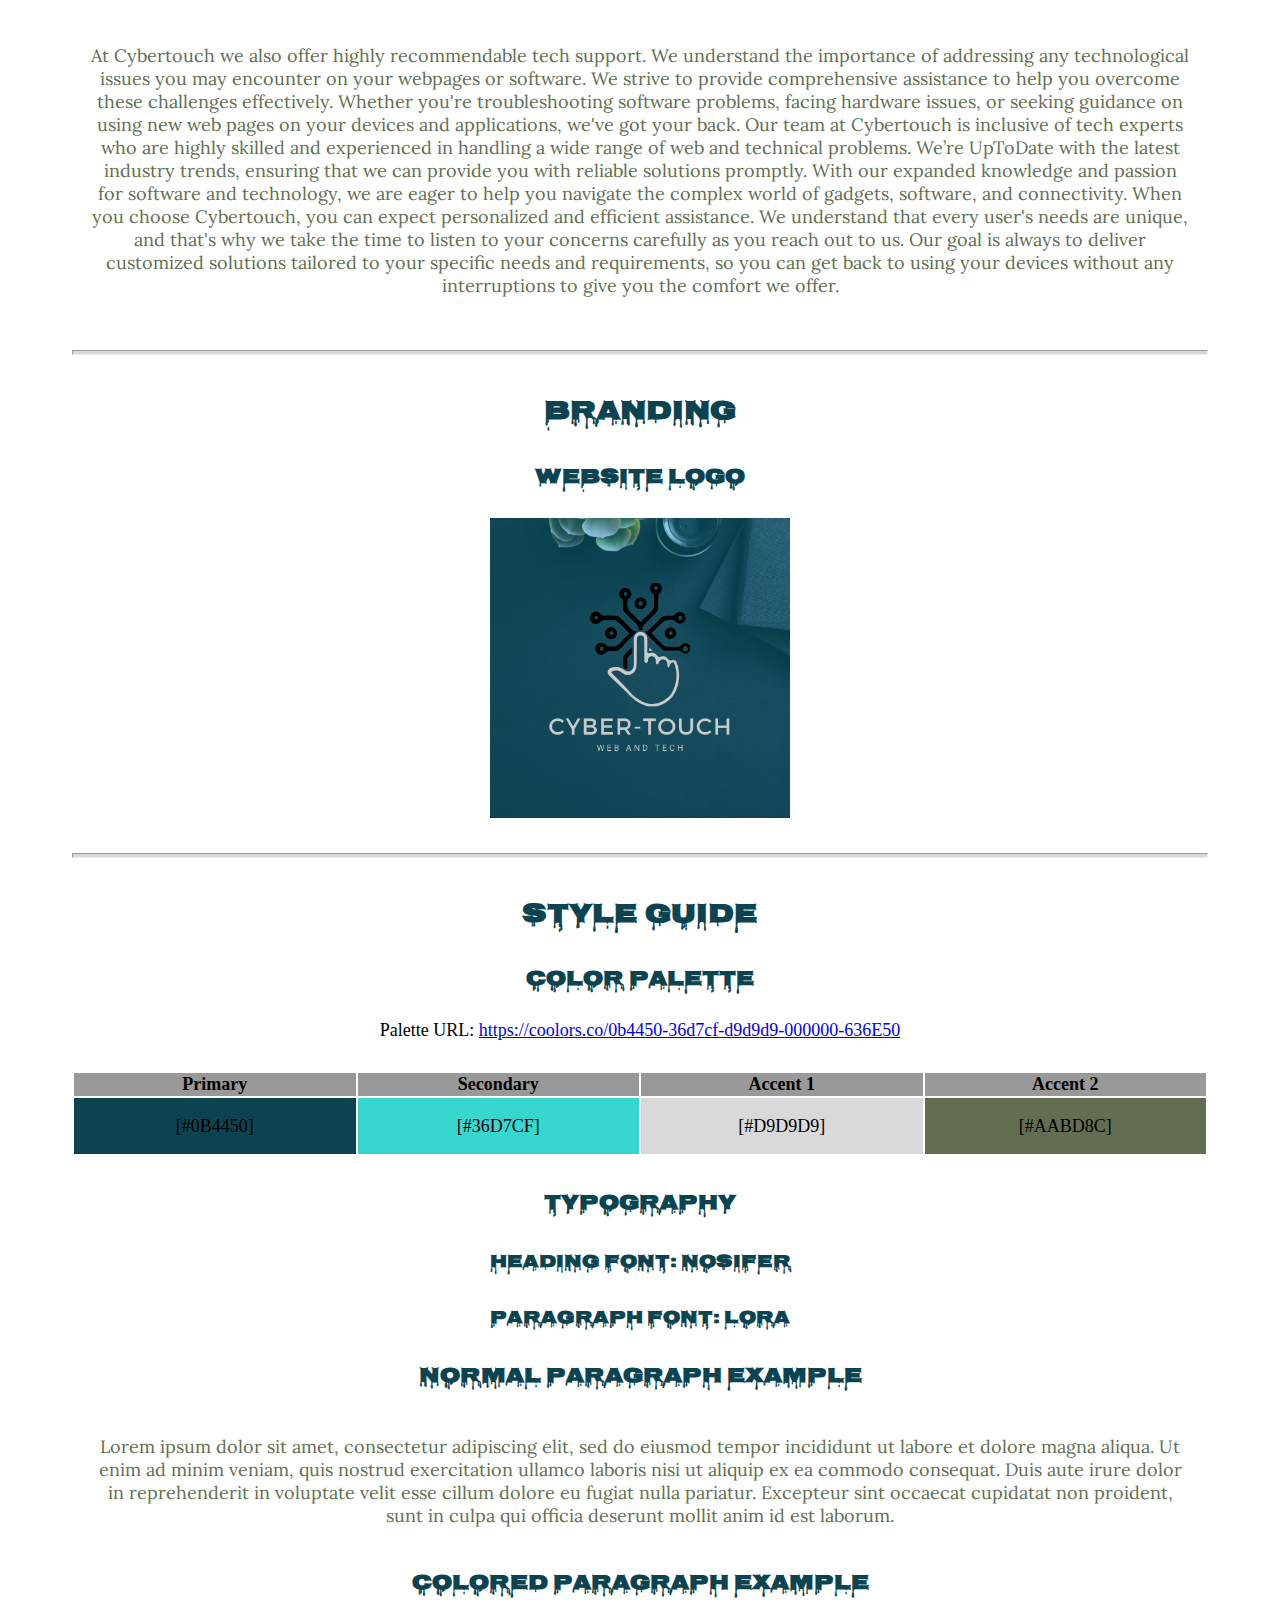
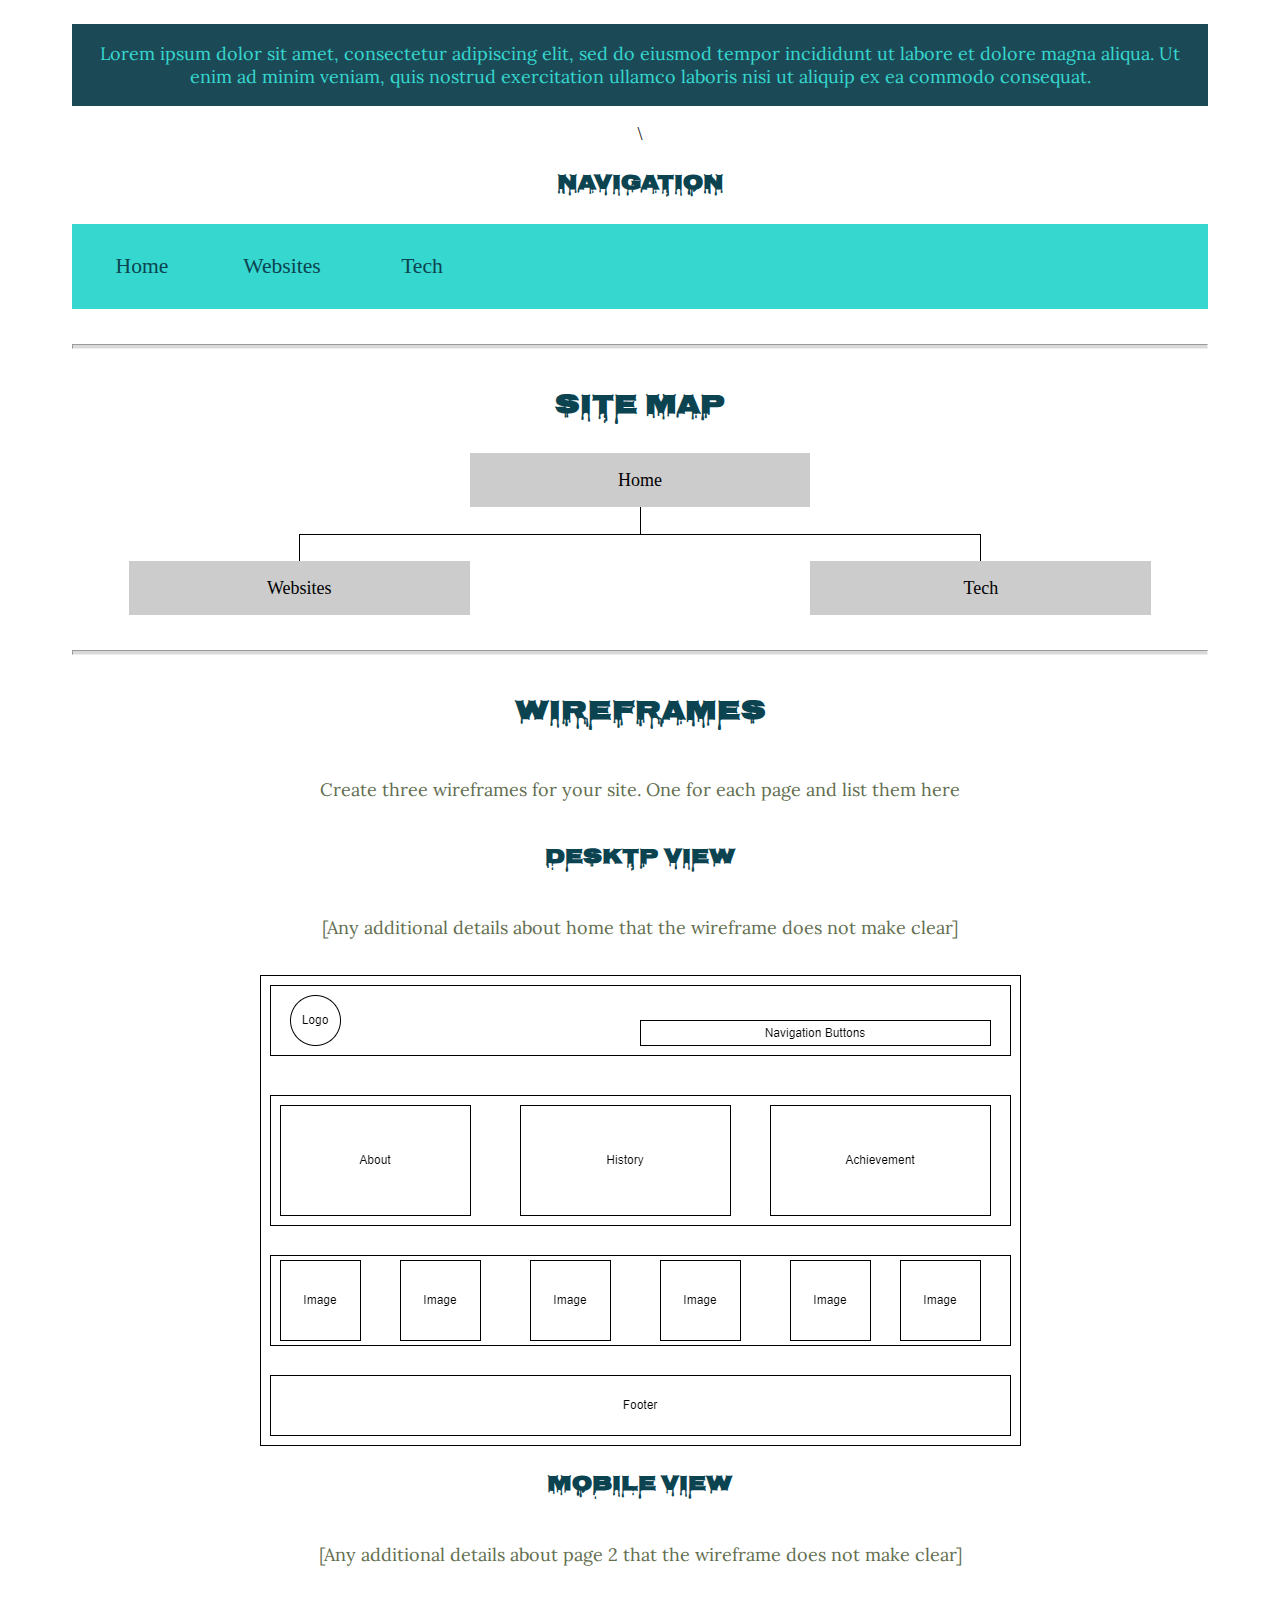
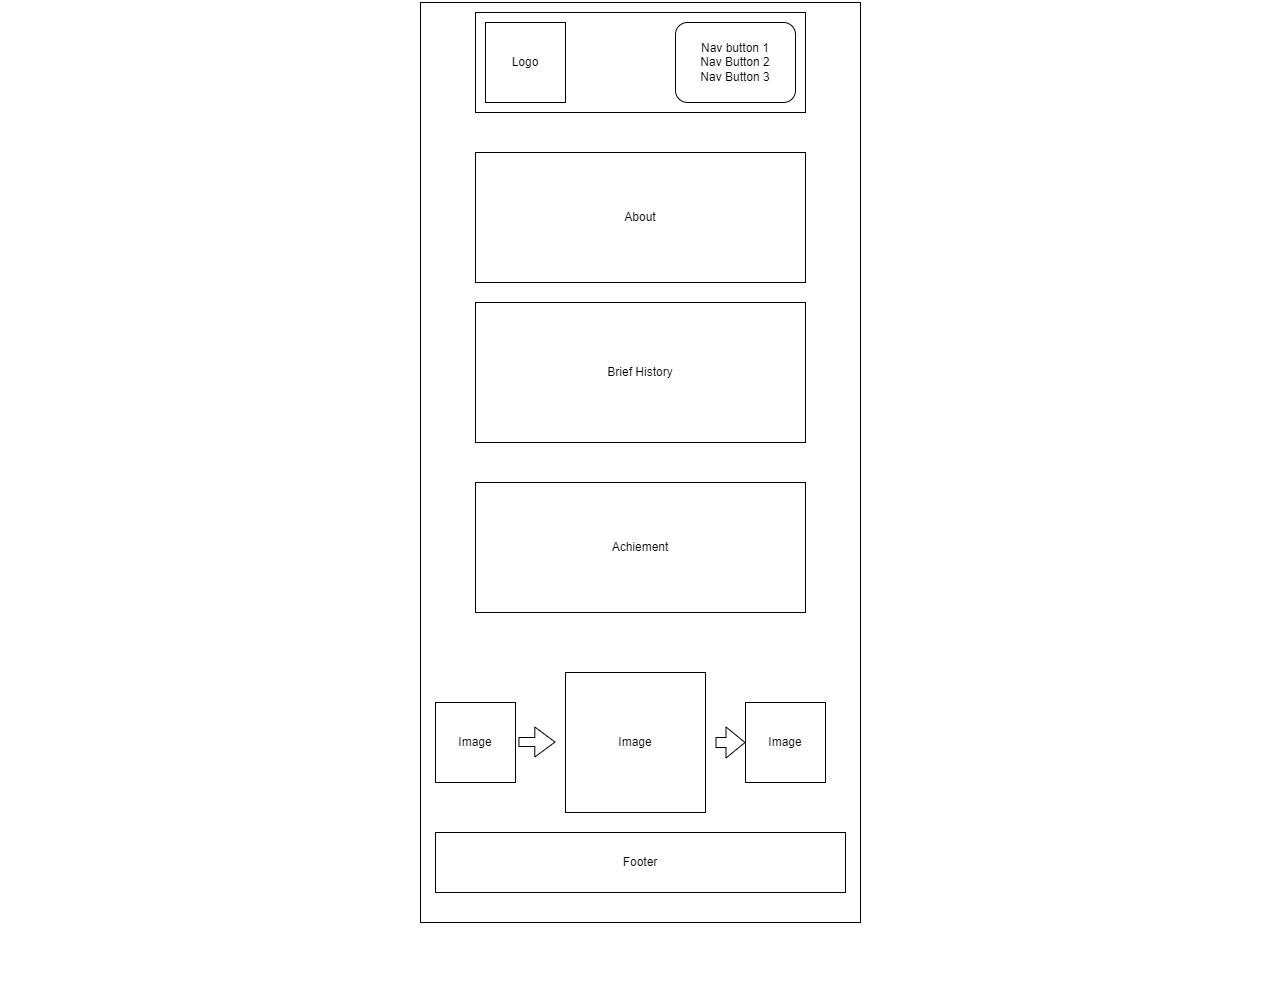
<file: final-project/site-plan.html>
<!DOCTYPE html>
<html lang="en-us">
    
  <head>
    <meta charset="utf-8">
    <meta name="viewport" content="width=device-width, initial-scale=1.0">
    <title>Site Plan</title>
    <meta name="description" content="Site Plan for Cyber Touch">
    <meta name="author" content="Steven Ssebuma">
    <link rel="stylesheet" href="styles/site-plan.css">
  </head>

  <body>
    <header>
      <h1>Cyber Touch Site Plan</h1>
      <h2>Steven Ssebuma</h2>
      <h2>WDD 231</h2>
      <!-- In the header above, add the name or your site, your name and class number. For example if you are in section 3 you would put WDD 130.03 -->
    </header>
    <main>

      <hr>
      <h2>Overview</h2>
      <h3>Purpose</h3>
      <p>This platform offers a cyber touch to empower businesses and individuals by providing them with the necessary tools,
         resources, and expertise to establish and enhance their online access and stability.
         We aim to create and deliver innovative and visually appealing websites that are customized to meet the demands,
         needs and objectives of all types of clients. We strive to boost credibility, expand online visibility,
         and improve the user experience through implementation of responsive design, creativity and awesomeness.</p>
        
      <hr>
      <h2>
        Senarios
      </h2>
      <h3>Home page</h3>
      <p>
        Welcome to the Cyber Touch, where we specialize in building and designing websites for a diverse group of clients.
        We believe that every client is unique and has specific requirements and goals for their online presence.
        Our mission is to create tailored solutions that not only meet your needs but also align with your brand identity and target audience.
        We understand you have your own story and vision, and we are committed to bringing your ideas to life.
        Whether you're a small business owner, a startup, a non-profit organization, or an established enterprise, we have the expertise to deliver outstanding websites that make a lasting impression.
        This platform offers a cyber touch to empower businesses and individuals by providing them with the necessary tools,
        resources, and expertise to establish and enhance their online access and stability.
        We aim to create and deliver innovative and visually appealing websites that are customized to meet the demands,
        needs and objectives of all types of clients. We strive to boost credibility, expand online visibility,
        and improve the user experience through implementation of responsive design, creativity and awesomeness
      </p>
  
      
      <h3>Websites</h3>
      <p>
        
        When it comes to building websites, we prioritize a user-centered approach. We take the time to understand your target audience,
        their preferences, and their browsing habits. This helps us create intuitive and engaging user experiences that keep visitors coming back.
        Our design process is a collaborative one. We work closely as a team and with our clients to gather input, feedback, and ideas throughout the project.
        By involving you in the design process, we ensure that the final product is a true reflection of your vision and goals.
        Accessibility and responsiveness are at the forefront of our design philosophy. We believe that websites should be accessible to all users,
        regardless of their abilities or devices. Our designs are optimized for different screen sizes, ensuring that your website looks stunning and functions 
        flawlessly on desktops, laptops, tablets, and smartphones.
        Security is another vital aspect that we prioritize. We implement robust security measures to protect your website from potential threats, 
        ensuring the safety of your data and your visitors' information.        
        At our website, we believe in building long-lasting relationships with our clients. We provide ongoing support and maintenance services to ensure 
        that your website is always up-to-date, secure, and functioning optimally. We are here to assist you even after the project is completed.

      </p>
     
      <h3>Tech</h3>
      <p>
        At Cybertouch we also offer highly recommendable tech support. We understand the importance of addressing any technological issues you may encounter on 
        your webpages or software. We strive to provide comprehensive assistance to help you overcome these challenges effectively. Whether you're troubleshooting
        software problems, facing hardware issues, or seeking guidance on using new web pages on your devices and applications, we've got your back.
        Our team at Cybertouch is inclusive of tech experts who are highly skilled and experienced in handling a wide range of web and technical problems. 
        We’re UpToDate with the latest industry trends, ensuring that we can provide you with reliable solutions promptly. With our expanded knowledge and passion for software 
        and  technology, we are eager to help you navigate the complex world of gadgets, software, and connectivity.
        When you choose Cybertouch, you can expect personalized and efficient assistance. We understand that every user's needs are unique, and that's why we take the time 
        to listen to your concerns carefully as you reach out to us. Our goal is always to deliver customized solutions tailored to your specific needs and requirements, 
        so you can get back to using your devices without any interruptions to give you the comfort we offer.
      </p>

      
      <hr>
      <h2>Branding</h2>
      <h3>Website Logo</h3>
      <!-- Replace this with some sort of logo for your site.  A logo can be as simple as the name of your site in a nice font :) -->
      <img class="logo" src= "images/CYBER-TOUCH.png" alt="Logo image">
      <hr>

      
      <!-- change this -->

      <h2>
        Style Guide
      </h2>


      <h3>
        Color Palette
      </h3>
      <!--  The colors you choose for a website are one of the most important decisions you will make. Follow the instructions on the activity in iLearn then return and replace the color codes below with the hex color codes (the 6 digit numbers that show at the bottom of each color) for the colors you have chosen below.  You should have at least 2 colors but do not have to fill in all 4 if you do not need them.  -->

      <!-- Copy and paste the URL to your finished palette below Make sure to paste it into both spots -->
      Palette URL: <a href="https://coolors.co/0b4450-36d7cf-d9d9d9-000000-636E50" target="_blank">https://coolors.co/0b4450-36d7cf-d9d9d9-000000-636E50</a>


      <table class="colors">
        <tr><th>Primary</th><th>Secondary</th><th>Accent 1</th><th>Accent 2</th></tr>
        <!-- Replace the numbers in the boxes below with your hex color codes. Then switch to the site-plan.css file and change your colors there as well. -->
        <tr><td class="primary">[#0B4450]</td><td class="secondary">[#36D7CF]</td><td class="accent1">[#D9D9D9]</td><td class="accent2">[#AABD8C]</td></tr>
      </table>


      <h3>
        Typography
      </h3>
      <!-- Choose a font for your paragraphs (body copy) and headlines. What font(s) have you chosen? Why did you choose what you did?  Make sure to review the list of web safe fonts at W3Schools.org as a starting point.  Think also about which of your colors above you might use for background and font colors. -->

      <h4>
        Heading Font: Nosifer  <!-- change this -->
      </h4>
      <h4>
        Paragraph Font: Lora  <!-- change this -->
      </h4>
      <h3>
        Normal paragraph example
      </h3>
      <p>
        Lorem ipsum dolor sit amet, consectetur adipiscing elit, sed do eiusmod tempor incididunt ut labore et dolore magna aliqua. Ut enim ad minim veniam, quis nostrud exercitation ullamco laboris nisi ut aliquip ex ea commodo consequat. Duis aute irure dolor in reprehenderit in voluptate velit esse cillum dolore eu fugiat nulla pariatur. Excepteur sint occaecat cupidatat non proident, sunt in culpa qui officia deserunt mollit anim id est laborum.
      </p>
      <h3>
        Colored paragraph example
      </h3>
      <p class="colored">
        Lorem ipsum dolor sit amet, consectetur adipiscing elit, sed do eiusmod tempor incididunt ut labore et dolore magna aliqua. Ut enim ad minim veniam, quis nostrud exercitation ullamco laboris nisi ut aliquip ex ea commodo consequat. 
      </p>
\

      <h3>
        Navigation
      </h3>
      <!-- Think about how you want your navigation bar to look. In the site-plan.css file change the colors to your colors to get the look you desire. --> 
      <nav>
        <a href="#">Home</a>
        <a href="#">Websites</a>
        <a href="#">Tech</a>
      </nav>
      <hr>
      <h2>
        Site Map
      </h2>
      <div class="sitemap">
        <div class="sm-home">
          Home
        </div>
        <div class="sm-page2">
          Websites <!-- change this -->
        </div>
        <div class="sm-page3">
          Tech  <!-- change this -->
        </div>

        <div class="top">
          &nbsp;
        </div>
        <div class="left">
          &nbsp;
        </div>
        <div class="right">
          &nbsp;
        </div>

      </div>

      <hr>
      <h2>
        Wireframes
      </h2>
      <p>
        Create three wireframes for your site. One for each page and list them here</p>

      <h3>Desktp View</h3>
      <p>         
        [Any additional details about home that the wireframe does not make clear]
      </p>
      <img src="images/webview-finalproject.drawio.png" alt="home page wireframe">

      <h3>Mobile View</h3>
      <p>         
        [Any additional details about page 2 that the wireframe does not make clear]
      </p>
      <img src="images/phoneview-finalproject.drawio.png" alt="page 2 wireframe">

    </main>
  </body>

</html>
</file>
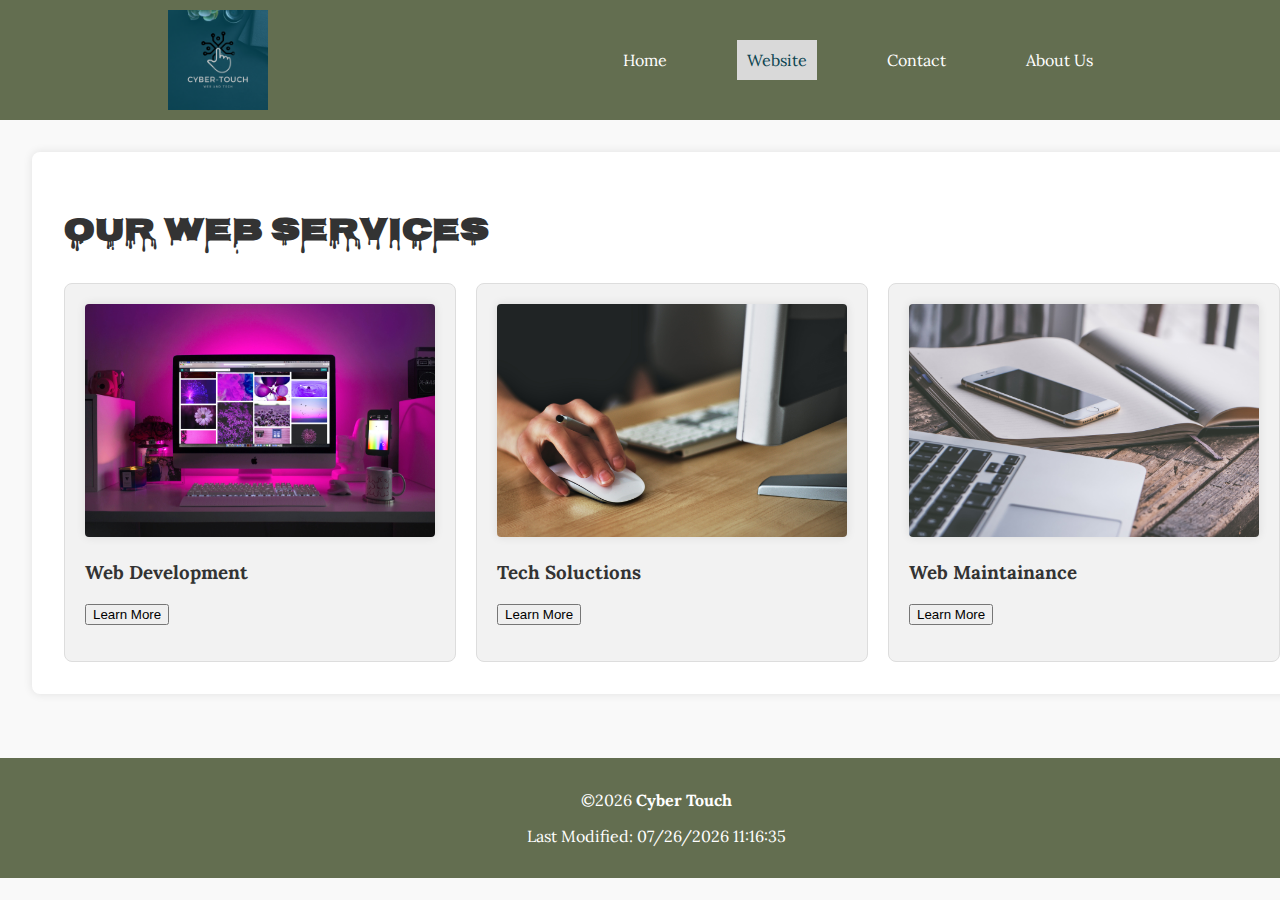
<file: final-project/website.html>
<!DOCTYPE html>
<html lang="en">
<head>
    <meta charset="UTF-8">
    <meta name="viewport" content="width=device-width, initial-scale=1.0">
    <meta property="og:title" content="Cyber Touch">
    <meta property="og:description" content="This is the final project of my WDD 231 Course. It's technically a fully designed webite.">
    <meta property="og:image" content="https://picjj.com/images/2024/05/10/FUiwA.webp">
    <meta property="og:type" content="website">
    <meta property="og:url" content="https://stevenssebuma.github.io/wdd230/chamber/index.html">
    <title>Cyber Touch</title>
    <meta name="description" content="Cyber Touch">
    <meta name="author" content="Steven Ssebuma">
    <link rel="stylesheet" href="styles/styles.css">
    <link rel="stylesheet" href="styles/modals.css">
    <script src="scripts/scripts.js" defer></script>
</head>
<body>
    <header>
        <nav id="nav">
            <img src="images/CYBER-TOUCH.png" width="100" alt="Cyber Touch Logo">
            <div id="nav-header">
                <button id="hamburger" title="menu button"></button>
            </div>
            <ul>
                <li><a href="index.html">Home</a></li>
                <li class="current-menu-item"><a href="website.html">Website</a></li>
                <li><a href="contact.html">Contact</a></li>
                <li><a href="about.html">About Us</a></li>
            </ul>
        </nav>
    </header>
    <main>
        <section id="courses">
            <h1>Our Web Services</h1>
            <div class="course-list">
                <!-- Courses will be dynamically loaded here -->
            </div>
        </section>
    </main>
    <footer>
        <p>&copy;<span id="year"></span>  <strong>Cyber Touch</strong></p>
        <p>Last Modified: <span id="lastModified"></span></p>
    </footer>
</body>
</html>
</file>
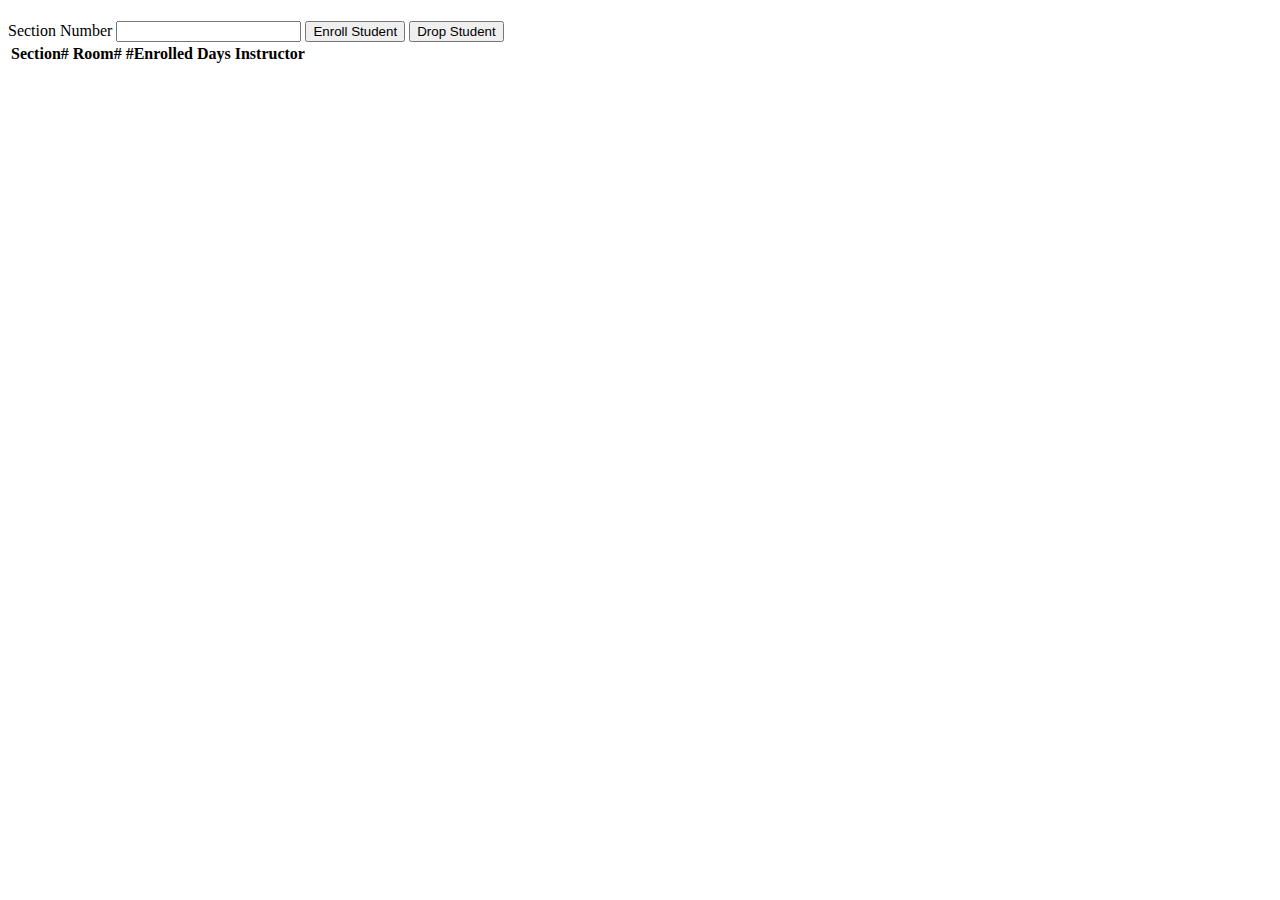
<file: week03/modules.html>
<!-- modules.html -->
<!DOCTYPE html>
<html lang="en">
  <head>
    <meta charset="UTF-8" />
    <meta http-equiv="X-UA-Compatible" content="IE=edge" />
    <meta name="viewport" content="width=device-width, initial-scale=1.0" />
    <title>Courses and sections</title>
    <script src="modules.js" defer></script>
  </head>
  <body>
    <h1 id="courseName"></h1>
    <h2 id="courseCode"></h2>
    <label for="sectionNumber">Section Number</label>
    <input id="sectionNumber" />
    <button id="enrollStudent">Enroll Student</button>
    <button id="dropStudent">Drop Student</button>

    <table>
      <thead>
        <tr>
          <th>Section#</th>
          <th>Room#</th>
          <th>#Enrolled</th>
          <th>Days</th>
          <th>Instructor</th>
        </tr>
      </thead>
      <tbody id="sections"></tbody>
    </table>
  </body>
</html>
</file>
<file: styles/base.css>
@import url('https://fonts.googleapis.com/css2?family=Gideon+Roman&family=Lato:ital,wght@0,100;0,300;0,400;0,700;0,900;1,100;1,300;1,400;1,700;1,900&family=Playfair+Display&display=swap');

body {  
    font-family: 'Roboto', Arial, sans-serif;  
    margin: 0;  
    padding: 0;  
    background-color: #f4f4f4;  
}  

header {  
    background-color: #3f51b5;  
    color: white;  
    padding: 15px 0;  
    text-align: center;  
}  

.header-container {  
    display: flex;  
    align-items: center;  
    justify-content: center;  
}  

.profile-pic {    
    width: 120px;  
    height: 120px;  
    margin-right: 100px; 
    box-shadow: 10px 10px 10px rgba(0, 0, 0, 0.1);
    display: inline-block;
}  

.hamburger, .close {  
    display: none; /* Hide the hamburger and close buttons initially */  
    cursor: pointer;  
} 

nav ul {  
    list-style: none;  
    display: flex;  
    justify-content: space-evenly;  
    padding: 5px;  
    margin: 0;  
    width: calc(100% - 10px); /* Adjust width to account for padding */
    background-color: black;
    margin-bottom: 10px;  
}  

nav ul li:hover {  
    background-color: #3f51b5;  
    color: white;
}  

nav ul li { 
    font-size: 1.5rem; 
    flex: 1;  
    text-align: center;  
    margin: 0;  
}  

nav ul li a {  
    color: white;  
    text-decoration: none;  
}  

.content {  
    display: flex;  
    justify-content: space-between;  
    padding: 20px;  
}  

.course-work{
    background-color: white;  
    padding: 20px;  
    border-radius: 8px;  
    width: 45%;  
}  

.toloria {  
    background-color: white;  
    padding: 20px;  
    border-radius: 8px;  
    width: 45%;  
    margin: 0 auto; /* Center align */
    text-align: center; /* Center text */
    display: flex;
    flex-direction: column;
    align-items: center;
}  

.certificate-section {  
    background-color: white;  
    padding: 20px;  
    border-radius: 8px;  
    width: 80%;  
    margin: 0 auto; /* Center align */
    text-align: center; /* Center text */
    display: flex;
    flex-direction: column;
    align-items: center;
}

.course-work h2,  
.toloria h2 {  
    margin-top: 0; 
    font-size: 1.5rem; 
}  

.city {
    background-color: #3f51b5;
    width: 100%;
    color: white;
    padding: 15px;
    text-align: center;
    margin-bottom: 20px;
}

.work {
    background-color: #3f51b5;
    width: 98%;
    color: white;
    padding: 15px;
    text-align: center;
    margin-bottom: 20px;
}

.falls img {
    width: 400px;
    height: 400px;
}

.certificate {  
    background-color: #3f51b5;  
    color: white;  
    padding: 20px;  
    text-align: center;
    width: 100%;  
}  

.certificate-hearder {  
    font-size: 1.2rem;
    background-color: black;
    color: #f4f4f4;  
    padding: 10px;
    text-align: center;
    width: 100%;
}

.buttons{
    display: flex;
    justify-content: space-evenly;
    margin-top: 20px;
}

.courses {  
    display: flex;
    justify-content: space-evenly;
    margin: 10px 0; 
    font-size: 1.5rem;
}  

button {  
    background-color: brown;  
    color: white;  
    border: none;  
    padding: 10px;  
    margin: 5px;  
    cursor: pointer;  
}  

footer {  
    text-align: center;  
    padding: 10px;  
    margin-top: 20px;  
    background-color: #3f51b5;  
    color: white;  
}
</file>
<file: styles/large.css>
/* Mobile view adjustments */
@media (max-width: 600px) {  
    nav {  
        display: none; /* Hide the nav initially */  
        width: 100%;  
        background-color: #3f51b5;  
    }  

    nav.active {  
        display: block; /* Show the nav when active */  
    }  

    .hamburger {  
        display: block; /* Show hamburger menu */  
    }  

    .close {  
        display: none; /* Hide close button */  
    }

    nav ul {  
        display: flex;  
        flex-direction: column;  
        padding: 0;  
    }

    nav.active + .close {  
        display: block; /* Show the close button when nav is active */  
    }  

    nav ul li {  
        margin: 10px 0;  
    }  

    button {  
        width: 100%; /* Full width buttons on smaller screens */  
    }  
}
</file>
<file: final-project/styles/styles.css>
/* if you are using any Google fonts change the font names below to your fonts. 
Any spaces in your font name should be replaced with a +. 
Fonts are separated by a | */

@import url('https://fonts.googleapis.com/css2?family=Lora&family=Nosifer&family=Roboto&display=swap');

:root {
  /* change the values below to your colors from your palette */
  --primary-color:  #0B4450;
  --secondary-color: #36d7cf;
  --accent1-color: #d9d9d9;
  --accent2-color: #636E50;

  /* change the values below to your chosen font(s) */
  --heading-font: "Nosifer";
  --paragraph-font: 'Lora', serif;

  /* these colors below should be chosen from among your palette colors above */
  --headline-color-on-white: #0B4450;  /* headlines on a white background */ 
  --headline-color-on-color: #d9d9d9; /* headlines on a colored background */ 
  --paragraph-color-on-white: #636e50; /* paragraph text on a white background */ 
  --paragraph-color-on-color: #36D7CF; /* paragraph text on a colored background */ 
  --paragraph-background-color: #1B4A56;
  --nav-link-color: #0B4450;
  --nav-background-color: #36D7CF;
  --nav-hover-link-color: white;
  --nav-hover-background-color: #0B4450;
}

#hamburger {
    border: 2px soli #333;
    background: none;
    font-size: larger;
    color: white;
}

#hamburger::before {
    content: "☰";
}

#hamburger.open::before {
    content: "X";
}

li.current-menu-item a{
    background-color: var(--accent1-color);
    color: var(--nav-hover-background-color);
   }

#nav {
    display: flex;
    flex-direction: column;
    background-color: var(--accent2-color);
    width: 100%;
    margin: 0;
    justify-content: right;
    padding: 10px;
    color: white;
}


nav a:hover {
    text-decoration: none;
    background-color: var(--headline-color-on-white);
    color: var(--accent1-color);
    cursor: pointer;
    border-radius: 15px;
}

#nav-header {
    color: #fff;
    background-color: #104D71;
    display: flex;
    flex-direction: row;
    justify-content: space-around;
}

a {
    color: #fff;
    text-decoration:none;
    padding: 5px;
    margin: 5px;
}

ul {
    display: none;
    margin: 5px;
    padding-top: 10px;
    padding: 5px;
}

.open-ul {
    display: block;
    margin: auto;
    padding-top: 10px;
    padding: 0;
    justify-content: right;
    

}

li {
    list-style: none;
    padding: 5px;
}


body {
    font-family: var(--paragraph-font);
    margin: 0;
    width: 100%;
    padding: 0;
    background-color: #f9f9f9;
    color: #333;
}


main {
    padding: 2em;
    width: 100%;
}

#hero {
    text-align: center;
    background-color: var(--paragraph-background-color);
    color: var(--accent1-color);
    padding: 2em;
}

#hero .btn {
    background-color: var(--accent2-color);
    color: white;
    padding: 10px 20px;
    text-decoration: none;
    
}


.btn .btn :hover {
    color: #004080;
    text-decoration:underline;
}

#about, #contact, #courses, #admissions, #news {
    background-color: white;
    padding: 2em;
    border-radius: 8px;
    box-shadow: 0 0 10px rgba(0, 0, 0, 0.1);
    margin-bottom: 2em;
}

footer {
    background-color: #004080;
    color: white;
    text-align: center;
    padding: 1em;
    width: 100%;
}

form label {
    display: block;
    margin-bottom: 5px;
}

form input, form textarea {
    width: 50%;
    padding: 10px;
    margin-bottom: 10px;
    border: 1px solid #ccc;
    border-radius: 4px;
}

form textarea {
    width: 50%;
    padding: 10px;
    margin-bottom: 10px;
    border: 1px solid #ccc;
    border-radius: 4px;
}

form button {
    background-color: #004080;
    color: white;
    padding: 10px 20px;
    border: none;
    border-radius: 4px;
    cursor: pointer;
}

form button:hover {
    background-color: #003060;
}

figure{
    justify-content: center;
}

.image-gallery, .course-list, .news-list {
    display: flex;
    flex-wrap: wrap;
    gap: 10px;
    justify-content: space-evenly;
    transition: transform 0.5s ease, filter 0.5s ease;
}

.image-gallery img, .course-item img, .news-item img {
    max-width: 100%;
    border-radius: 4px;
    box-shadow: 0 0 10px rgba(0, 0, 0, 0.1);
    transition: transform 0.5s ease, filter 0.5s ease;
}

.image-gallery img{
    width: 400px;
}

.image-gallery .caption, .course-item .caption, .news-item .caption {
    text-align: center;
    margin-top: 5px;
    transition: transform 0.5s ease, filter 0.5s ease; 

}

.image-gallery img:hover, .course-item img:hover, .news-item img:hover {
    transform: scale(1.1);
    filter: brightness(1.2);
}
 h2{
    justify-content: center;
    text-decoration: underline;
    text-align: center;
 }

 /* Add this style to create boxes around each news item */
#news .news-list {
    display: flex;
    flex-wrap: wrap;
    flex-direction: column;
    gap: 20px;
}

#news .news-item, .course-item {
    flex: 1 1 calc(33.33% - 20px); /* Adjust width for responsiveness */
    background-color: #f2f2f2;
    border: 1px solid #ddd;
    border-radius: 8px;
    padding: 20px;
}

#news .news-item h2 {
    margin-top: 0;
}

#news .news-item small {
    display: block;
    margin-top: 10px;
    color: #888;
}

 .admissions-table {
    overflow-x: auto;
}

table {
    width: 100%;
    border-collapse:unset;
}

thead th, tbody td {
    padding: 8px;
    text-align: left;
    border-bottom: 1px solid #ddd;
}

thead th {
    background-color: #f2f2f2;
    font-weight: bold;
}

tbody tr:nth-child(even) {
    background-color: #f2f2f2;
}

footer {
    background-color: var(--accent2-color);
    color: white;
    text-align: center;
    padding: 1em;
    width: 100%;
}


@media screen and (min-width: 700px) {

    #hamburger {
        display: none;
    }

    #nav {
        display: flex;
        color: #fff;
        display: flex;
        flex-direction: row;
        justify-content: space-evenly;
        align-items: center;
    }

    ul {
        display: flex;
        flex-direction: row;
        float: right;
        margin: 0;
        text-align: center;
        padding: 0;
        min-width: 35%;
        justify-content: space-between;
    }
    
    
    nav a:hover {
        text-decoration: none;
        background-color: var(--accent1-color);
        color: var(--nav-link-color);
        cursor: pointer;
        border-radius: 15px;
    }
    
    #nav-header {
        color: #fff;
        background-color: #104D71;
        display: flex;
        flex-direction: row;
        justify-content: space-around;
    }
    
    a {
        color: #fff;
        text-decoration: none;
        padding: 10px;
        margin: 10px;
    }
    
    .open-ul {
        display: block;
        margin: auto;
        padding-top: 10px;
        padding: 5px;
    }
    
    li {
        list-style: none;
        padding: 20px;
    }
    
    li:hover {
        text-decoration: none;
        cursor: pointer;
    }

    #hero{
        background-color: var(--paragraph-background-color);
        color: var(--headline-color-on-color);
    }
    
    h1{
        font-family: var(--heading-font);
    }

    footer {
        background-color: var(--accent2-color);
        color: white;
        text-align: center;
        padding: 1em;
        width: 100%;
    }

    table {
        width: auto;
    }

    #news .news-item, .course-list {
        flex: 1 1 calc(50% - 20px); /* Adjust width for smaller screens */
    }

    #news .news-item, .course-list {
        flex: 1 1 calc(100% - 20px); /* Adjust width for mobile screens */
    }

    #news .news-list, .course-list {
        display: grid;
        grid-template-columns: 1fr 1fr 1fr;
        flex-direction: column;
        gap: 20px;
    }
}
</file>
<file: final-project/styles/modals.css>
.modal {
    display: none;
    position: fixed;
    z-index: 1;
    left: 0;
    top: 0;
    width: 100%;
    height: 100%;
    overflow: auto;
    background-color: rgb(0,0,0);
    background-color: rgba(0,0,0,0.4);
}

.modal-content {
    background-color: #fefefe;
    margin: 15% auto;
    padding: 20px;
    border: 1px solid #888;
    width: 80%;
}

.close {
    color: #aaa;
    float: right;
    font-size: 28px;
    font-weight: bold;
}

.close:hover,
.close:focus {
    color: black;
    text-decoration: none;
    cursor: pointer;
}

.btn:hover {
    background-color: #0B4450;
    color: white;
    cursor: pointer;
    
}
</file>
<file: chamber/styles/large.css>
@import url('https://fonts.googleapis.com/css2?family=Gideon+Roman&family=Lato:ital,wght@0,100;0,300;0,400;0,700;0,900;1,100;1,300;1,400;1,700;1,900&family=Playfair+Display&display=swap');
:root {
    --primary-color: #114B56;
    --secondary-color: #489FB5;
    --accent1-color: #82C0CC;
    --accent2-color: #EDE7E3;
  
    --heading-font: Gideon Roman;
    --paragraph-font: Lato;
  
    --headline-color-on-white: #114B56;  /* headlines on a white background */ 
    --headline-color-on-color: #EDE7E3; /* headlines on a colored background */ 
    --paragraph-color-on-white: #489FB5; /* paragraph text on a white background */ 
    --paragraph-color-on-color: #EDE7E3; /* paragraph text on a colored background */ 
    --paragraph-background-color: #114B56  ;
    --nav-link-color: #EDE7E3;
    --nav-background-color: #489FB5;
    --nav-hover-link-color: #EDE7E3;
    --nav-hover-background-color: #114B56;
  }


  .callAction {
    position: relative;
    text-align: center;
    z-index: 2;
    border: black;
    color: var(--accent2-color);
    background-color:var(--headline-color-on-white);
    padding: 10px 20px;
    cursor: pointer;
    
  }
  .callAction :hover {
    background-color: transparent;
  }

#hamburger {
    border: none;
    background: none;
    font-size: larger;
    color: var(--accent2-color);
}
.open-ul{
    display: block;
    margin: auto;
    padding-top: 10px;
    padding: 0;
}
#hamburger::before {
    content: "☰";
}

#hamburger.open::before {
    content: "X";
}

#nav {
    display: flex;
    flex-direction: column;
    background-color: var(--headline-color-on-white);
    width: 100%;
    justify-content: center;
    color: var(--headline-color-on-color);
}
.logo{
    width: 150px;
}

nav a:hover {
    text-decoration: none;
    background-color: var(--accent1-color);
    color: var(--headline-color-on-white);
    cursor: pointer;
    border-radius: 50px;

}

#nav-header {
    color: var(--accent2-color);
    display: flex;
    flex-direction: row;
    justify-content: space-around;
}
.header-text{
    position: relative;
    grid-column: 1/4;
    grid-row: 1/3;
    text-align: center;
    font-size: 1rem;
    text-shadow: 3px 0.5px 0px black;
    
}
.hero-image{
    display: grid;
    grid-template-columns: 1fr 1fr 1fr;
    grid-template-rows: 1fr 1fr 1fr;
}
.hero{
    grid-column: 1/4;
    grid-row: 1/4;
    
}

a {
    color: var(--accent2-color);
    text-decoration: none;
    padding: 5px;
    margin: 50px;
    font-size: 1.5rem;
}

ul {
    display: none;
    margin: 5px;
    padding-top: 10px;
    padding: 5px;
}


li {
    list-style: none;
    padding: 5px;
}

li:hover {
    text-decoration: none;
    cursor: pointer;
}

h2 {
    padding: 10px;
    margin: auto;
    text-align: center;
}

footer {
    background-color: var(--paragraph-background-color);
    color: var(--accent2-color);
    font-family: Lato;
    font-size: 1.5rem;
    text-align: center;
    width: 100%;
    padding-top: 25px;
    padding-bottom: 25px;
}
.web-text{
    font-size: 1.5rem;
    margin: 50px;
    
}
.hero{
  width: 100%;
  min-width: 10px;
}

.card-img {
    width: 100%;
    min-width: 10px;
    border: solid #114B56;
    box-shadow: 15px 15px 10px;
    
}

.images-caption {
   display: block;
   width: 100%;
    align-content: center;
    justify-content: space-evenly;
    
}
.logo2{
    float: left;
    width: 20px;
}
   
.icon2{
    border: none;
    cursor: pointer;
    opacity: 0.8;
    position: fixed;
    bottom: 50px;
    right: 10px;
    width: 50px;
    height: 50px;
}

  
  /* The popup chat - hidden by default */
.chat-popup {
    display: none;
    position: fixed;
    bottom: 0;
    right: 15px;
    border: 3px solid #f1f1f1;
    z-index: 9;
  }
  
  /* Add styles to the form container */
  .form-container {
    max-width: 300px;
    padding: 10px;
    background-color: white;
  }
  
  /* Full-width textarea */
  .form-container textarea {
    width: 100%;
    padding: 15px;
    margin: 5px 0 22px 0;
    border: none;
    background: #f1f1f1;
    resize: none;
    min-height: 200px;
  }
  
  /* When the textarea gets focus, do something */
  .form-container textarea:focus {
    background-color: #ddd;
    outline: none;
  }
  
  /* Set a style for the submit/send button */
  .form-container .btn {
    background-color: #04AA6D;
    color: white;
    padding: 16px 20px;
    border: none;
    cursor: pointer;
    width: 100%;
    margin-bottom:10px;
    opacity: 0.8;
  }
  
  /* Add a red background color to the cancel button */
  .form-container .cancel {
    background-color: red;
  }
  
  /* Add some hover effects to buttons */
.form-container .btn:hover, .open-button:hover {
    opacity: 1;
  } 
  p{
    font-family: Lato, sans-serif;
    color: var(--headline-color-on-white);
   
  }
  footer p{
    color: var(--headline-color-on-color);

  }
  .card-image{
    width: 100%;
    min-width: 10px;
    border: solid #114B56;
    box-shadow: 15px 15px 10px;
    margin-bottom: 50px;

  }
  
  .linkedin{
    width: 70px;
    height: 70px;
  }
  .social{
    justify-content: space-evenly;
  }
  iframe{
    display: block;
    width: 100%;
    margin-bottom: 20px;
  }
  
  .card-img{
    opacity: 0;
    transition: opacity 2s ease-in-out;
  }
  
  .visible {
    opacity: 1;
  }
  .parent {
    margin: 1rem 2vw;
  }
  
  .parent section {
    border: 1px solid var(--headline-color-on-white);
    background-color: var(--accent1-color);
    border-radius: 10px;
    overflow: hidden;
    margin: 1rem 0;
    
  }
  
  h2, .parent span {
    background-color: var(--headline-color-on-white);
    color: #fff;
    display: block;
    text-align: center;
    padding: .75rem 0;
    
  }
  
  .parent p {
    padding: 10px;
  }
  .video{
    width: 100%;
  }
 
  .mainContent {
    display:block;
    justify-items: center;
}
  aside {
    max-width: 500px;
    padding-left: 1rem;
  }
  figcaption {
    text-align: center;
    border: 1px solid black;
    max-width: 550px; 
    align-items: center;
    margin: 3rem;
    font-size: large;
    padding: 1rem;
  
  }
  .gallery img {
    width: 100%; 
    height: auto;
    transition: transform 0.3s ease, filter 0.3s ease; 
  }
  .sidebar {
    background-color: #bbb;
    
    
  }
  .sidebar section {
    
    border: 1px solid black;
    background-color: #b7d2e8;
    border-radius: 10px;
    overflow: hidden;
    margin: 1rem;
    padding: 1rem;
    font-size: large;
    text-align: center;
    max-width: 450px;
    
  }
  .right-half {
    background-color:#c05a42;
    
  }
  .gallery img:hover {
    transform: scale(1.1); /* Enlarges the image */
    filter: brightness(1.2); /* Increases the brightness */
  }
  /* Hover effect */
@media (min-width: 768px) { 
  .gallery img:hover {
      transform: scale(1.1); /* Enlarges the image */
      filter: brightness(1.2); /* Increases the brightness */
  }
  
}
@media (max-width: 768px) {
  .mainContent {
      display:block;
  }
}
.join input,
.join select,
.join textarea{
    display: block;
}



.join label {
    display: block;
    padding-top: 1rem;
    color: var(--darkblue);
    font-size: large;
    margin: 1rem;

}



.join legend {
    color:black;
    padding: 0 .5rem;
    font-size: xx-large;
}

.join div{
    padding-top: 1rem;
    color: #415541;
    font-size: .9rem;
    
}
.join input[type="submit"]{
    border: 1px solid var(--darkgreen);
    background-image: linear-gradient(var(--color-3), white);
    color: black;
    border-radius: 6px;
    padding: .75rem;
    width: 100%;
    max-width: 400px;
    
    box-shadow: 1px 1px 4px gray;
    
   
}
#feedback {
    color: red;
}
#r {
    width: 410px;
    margin-bottom: 0;
    margin: 1rem;
}
#rangevalues option {
	flex: 1 1 auto;
}
#rangevalues {
	display: flex;
	margin: 1rem;
	width: 450px;
    
}
.join input[type="text"],
.join input[type="email"],
.join input[type="tel"],
.join textarea,
.join select
{
    display: block;
    padding: .75rem;
    margin: 1rem;
    background-color: var(--white);
    color: gray;
    width: 100%;
    max-width: 400px;
    appearance: none;

}
.join input:required {
    border-right: solid 8px red;
}
.join input:required:valid {
    border-right: solid 8px green;
}
.join fieldset{
    margin: 2rem;
}
.join-main {
    display: grid;
    grid-template-columns: 1fr 1fr;
    grid-gap: 20px;
    margin-top: 1rem;
    margin-left: 1rem;
    margin-right: 1rem;
    margin-bottom: 1rem;
    width: 100%;
    height: auto;
    align-items: start;

}
.form-container, 
.benefits-container {
    flex: 1;
    padding: 20px;
}
main h1 {
  margin-left: 2rem;
}
.benefit {
  border: 1px solid black;
  background-color: lightgray;
  border-radius:10px;
  overflow: hidden;
  margin: 1rem;
  padding: 1rem;
  font-size: xx-large;
  transition: transform 0.3s ease, filter 0.3s ease;
}

.benefit:hover {
  transform: scale(1.1); /* Enlarges the image */
  filter: brightness(1.2); /* Increases the brightness */
}

.benefits-container {
  background-color: white;
  margin: 1rem;
}

.benefit button{
  padding: 1rem;
  font-size: 1rem;
  cursor: pointer;
  border-radius: 5px;
}

.benefit button:hover {
  background-color: var(--headline-color-on-white);
  color: var(--accent2-color);
  border-radius: 5px;
}

.modal {
    display: none;
    position: fixed;
    z-index: 1;
    left: 0;
    top: 0;
    width: 100%;
    height: 100%;
    overflow: auto;
    background-color: rgb(184, 23, 23);
    background-color: rgba(0,0,0,0.4);
}
.modal-content {
    background-color: #fefefe;
    margin: 15% auto;
    padding: 20px;
    border: 1px solid #888;
    width: 80%;
}
.close {
    color: #aaa;
    float: right;
    font-size: 28px;
    font-weight: bold;
}
.close:hover,
.close:focus {
    color: black;
    text-decoration: none;
    cursor: pointer;
}

.directory {
    margin: 0 auto;
    padding: 0.5rem;
    max-width: 800px;
    background-color: #4440b4;

}
.menuDirectory {
    margin: 1rem auto;
    border: 1px solid rgba(0, 0, 0, 0.1);
    padding: 0.5rem;
    background-color: #5f99ca;
    text-align: center;
    
}
.menuDirectory button {
    padding: 1rem;
    font-weight: 700;
}

.gridDirectory {
    border: 1px solid rgba(0, 0, 0, 0.1);
    padding: 0.5rem;
    background-color: #eee;
}

.gridArticle {
    display: grid;
    grid-template-columns: repeat(auto-fit, minmax(200px, 1fr));
    grid-gap: 5px;
    align-items: center;
    text-align: center;
}

.gridDirectory img {
    border: 1px solid #fff;
    box-shadow: 0 0 10px black;
    height: 75px;
    max-width: 100%;
    margin: 1rem;
}
.gridDirectory img, p, a{
    text-align: center;

}

.gridList {
    display: flex;
    flex-direction: column; 
    text-align: center;  
}

.gridList div {
    display: grid;
    grid-template-columns: 2fr 1fr 1fr;
    margin: 0;
    padding: 0.25rem;
}


.gridList div h2 {
    font-size: 1rem;
}

.gridList div:nth-child(even) {
    background-color: #415541;
}

.gridButton .gridDirectory {
    display: grid;
    grid-template-columns: repeat(auto-fill, minmax(200px, 1fr));
    gap: 1rem;
}

.listButton .gridDirectory {
    display: block;

}
.gridDirectory {
    display: grid;
    grid-template-columns: repeat(auto-fill, minmax(200px, 1fr));
    gap: 1rem;
}

.cardMem {
    display: flex;
    flex-direction: column;
    align-items: center;
    padding: 1rem;
    border: 1px solid #ccc;
    background-color: #fff;
    box-shadow: 0 0 10px rgba(0, 0, 0, 0.1);
    width: 250px;
}

.cardMem img {
    width: 150px;
    height: 100%;
    object-fit: cover;
    margin-bottom: 1rem;
}

.cardMem h2 {
    font-size: 1.25rem;
    margin-bottom: 0.5rem;
}

.cardMem p {
    margin: 0.5rem 0;
}

.cardMem a {
    color: blue;
    text-decoration: none;
    margin-top: 0.5rem; /* Push the link to the bottom of the card */
    word-wrap: break-word;
    overflow-wrap: break-word;
    word-break: break-all;
    text-align: center;
    max-width: 100%;
    display: inline-block;
}
.listButton .gridDirectory .cardMem img {
    display: none;
}
.listButton .gridDirectory .cardMem{
    width: 500px;   
}
.listButton .gridDirectory {
    display: flex;
    flex-direction: column;
    align-items: center;
    padding: 1rem;
}
.listButton .gridDirectory h2 {
    background-color: transparent;
    color: black;
}
iframe{
  width: 600px; 
  height: 450px; 
  border: 2px;
  
}

@media (max-width: 768px) {
  .join-main {
      display:block;
  }
  #banner{
    background-color: var(--accent1-color);
    padding: 15px;
    text-align: center;
    font-size: 1rem;
    margin: 5px;
}

.close-btn {
    background: none;
    border: none;
    font-size: 1.2em;
    position: relative;
    right: 10px;
    top: 10px;
    cursor: pointer;
}
#forecast{
  padding: 20px;
  color: var(--headline-color-on-white);
  font-size: 1.5rem;
  margin: 20px;
  text-align: center;
  justify-content: space-evenly;
}
h3{
  color: var(--headline-color-on-white);
  font-size: 1.5rem;
  text-align: center;
}

/* ------------------SPOTLIGHT on HOME page ----------------*/

/* ------------------SPOTLIGHT on HOME page ----------------*/
.info,
.spotlight {
    justify-content: center;
    background-image: linear-gradient(var(--light-neutral), white);
    padding: 4rem 1rem;
}

.spotlight {
    margin-bottom: 0;
}

.gold,
.silver {
    border-radius: 5px;
    margin: 1rem;
    background: white;
}

.gold {
    border: 6px solid var(--very-dark-neutral);
    margin-bottom: 3rem;

}

.silver {
    border: 2px solid var(--very-dark-neutral);
}

.gold img,
.silver img {
    display: block;
    margin: 0 auto;
    padding: 15px;
}

.gold h3,
.silver h3 {
    text-decoration-line: none;
    font-size: xx-large;
    font-weight: bolder;
}

.gold p,
.silver p {
    background: rgba(var(--light-neutral-rgb), 0.6);
    color: black;
    padding: 15px;
    margin-top: 10px;
    border-radius: 5px;
    font-size: large;
    line-height: 1.5em;
}

.gold a,
.silver a {
    padding-top: .6rem;
    display: block;

}
}
</file>
<file: chamber/styles/base.css>
@media screen and (min-width: 700px) {
  :root {
      --primary-color: #114B56;
      --secondary-color: #489FB5;
      --accent1-color: #82C0CC;
      --accent2-color: #EDE7E3;
    
      --heading-font: Gideon Roman;
      --paragraph-font: Lato;
    
      --headline-color-on-white: #114B56;  /* headlines on a white background */ 
      --headline-color-on-color: #EDE7E3; /* headlines on a colored background */ 
      --paragraph-color-on-white: #489FB5; /* paragraph text on a white background */ 
      --paragraph-color-on-color: #EDE7E3; /* paragraph text on a colored background */ 
      --paragraph-background-color: #114B56  ;
      --nav-link-color: #EDE7E3;
      --nav-background-color: #489FB5;
      --nav-hover-link-color: #EDE7E3;
      --nav-hover-background-color: #114B56;
    }
      #hamburger {
          display: none;
      }
      li.current-menu-item a{
        background-color: var(--accent1-color);
        color: var(--nav-hover-background-color);
       }
  
      #nav {
          display: flex;
          flex-direction: row;
          justify-content: space-around;
          align-items: center;
      }
  
      ul {
          display: flex;
          flex-direction: row;
          float: right;
          margin: 0;
          text-align: center;
          padding: 0;
          min-width: 35%;
          justify-content: space-between;
      }
      .images-caption {
          display: flex;
          flex-direction: row;
           align-content: center;
           justify-content: space-evenly;
       }
  
       .card-image{
          float: right;
          width: 500px;
          margin: 50px;
          border: solid #104D71;
          box-shadow: 10px 10px 10px 10px;
       }
       img{
        border: solid #104D71;
       }
       
          
  
  .icon2{
      border: none;
      cursor: pointer;
      opacity: 0.8;
      position: fixed;
      bottom: 50px;
      right: 50px;
      min-width: 80px;
      height: 80px;
  }
    
    /* The popup chat - hidden by default */
  .chat-popup {
      display: none;
      position: fixed;
      bottom: 0;
      right: 15px;
      border: 3px solid #f1f1f1;
      z-index: 9;
    }
    
    /* Add styles to the form container */
    .form-container {
      max-width: 300px;
      padding: 10px;
      background-color: white;
    }
    
    /* Full-width textarea */
    .form-container textarea {
      width: 100%;
      padding: 15px;
      margin: 5px 0 22px 0;
      border: none;
      background: #f1f1f1;
      resize: none;
      min-height: 200px;
    }
    
    /* When the textarea gets focus, do something */
    .form-container textarea:focus {
      background-color: #ddd;
      outline: none;
    }
    
    /* Set a style for the submit/send button */
    .form-container .btn {
      background-color: #04AA6D;
      color: white;
      padding: 16px 20px;
      border: none;
      cursor: pointer;
      width: 100%;
      margin-bottom:10px;
      opacity: 0.8;
    }
    
    /* Add a red background color to the cancel button */
    .form-container .cancel {
      background-color: red;
    }
    
    /* Add some hover effects to buttons */
  .form-container .btn:hover, .open-button:hover {
      opacity: 1;
    } 
    .header-text{
      font-family: Gideon Roman;
      text-transform: uppercase;
      background-image: linear-gradient(
      -200deg,
      #0B4450 10%,
      #36d7cf 29%,
      #d9d9d9 67%,
      #c72bdf 100%
      );
      background-size: auto auto;
      background-clip: border-box;
      background-size: 200% auto;
      color: #fff;
      background-clip: text;
      -webkit-text-fill-color: transparent;
      -webkit-background-clip: text;
      -webkit-text-fill-color: transparent;
      animation: textclip 5s linear infinite;
      display: inline-block;
      font-size: 30px;
      height: 200px;
      box-shadow: 0.001px 100px 100px 1px rgb(250, 246, 175) inset;
      text-shadow: 3px 0.5px 1px black;
      
      
    }
    figcaption{
      font-size: 20px;
      font-family: Lato;
      margin: 50px;
      color: var(--headline-color-on-white);
    }
   
    
    .social{
      justify-content: space-evenly;
    }
    .hero-image {
      opacity: 0;
      animation: fadeIn 2s ease-in-out forwards;
    }
    

    @keyframes fadeIn {
      from {
        opacity: 0;
      }
      to {
        opacity: 1;
      }
    }
    .card-img{
      opacity: 0;
      transition: opacity 2s ease-in-out;
    }
    
    .visible {
      opacity: 1;
    }
    iframe{
      width: 600px; 
      height: 450px; 
      border: 2px;
      width: 100%;
      margin-bottom: 50px;
    }
    /* Add your CSS styles here */
    .current-event {
      background-color: var(--headline-color-on-white);
      margin: 10px 0;
  }
  .video{
  
    height: 500px;
  }
  
  
  .parent {
    display: grid;
    grid-template-columns: 2fr 1fr;
    column-gap: 10px;
    
  }
  .parent section {
    box-shadow: 1px 1px 10px black;
    
  }
  .video{
    width: 100%;
  }
  #event-description{
    color: var(--headline-color-on-color);
    text-align: center;
  }
  .mainContent {
    display: grid;
    grid-template-columns: 2fr 1fr;
    grid-gap: 20px;
    margin-top: 1rem;
    margin-left: 1rem;
    margin-right: 1rem;
    margin-bottom: 1rem;
    width: 1000px;
    height: auto;
  }
  .sidebar {
    background-color: #bbb;
    
    
  }
  .sidebar section {
    
    border: 1px solid black;
    background-color: #b7d2e8;
    border-radius: 10px;
    overflow: hidden;
    margin: 1rem;
    padding: 1rem;
    font-size: large;
    text-align: center;
    max-width: 100%;
    
  }
  .right-half {
    background-color:var(--headline-color-on-color);
    
  }
  aside {
    width: 400px;
    padding-left: 1rem;
  }
  figcaption {
    text-align: center;
    border: 1px solid black;
    max-width: 550px; 
    align-items: center;
    margin: 3rem;
    font-size: large;
    padding: 1rem;
  
  }
  .gallery img {
    width: 700px; 
    height: auto;
    transition: transform 0.3s ease, filter 0.3s ease; 
  }
  .gallery img:hover {
    transform: scale(1.1); /* Enlarges the image */
    filter: brightness(1.2); /* Increases the brightness */
  }
  
  .callAction {
    position: relative;
    text-align: center;
    z-index: 2;
    border: black;
    color: var(--accent2-color);
    background-color:var(--headline-color-on-white);
    padding: 10px 20px;
    cursor: pointer;
    
  }
  .callAction :hover {
    background-color: transparent;
  }

  .info{
    text-align: center;
    font-size: 1.5rem;
  }
  @media (max-width: 768px) {
    .mainContent {
        display:block;
    }
    .join input,
  .join select,
  .join textarea{
      display: block;
  }
  
  
  
  .join label {
      display: block;
      padding-top: 1rem;
      color: var(--darkblue);
      font-size: large;
      margin: 1rem;
  
  }
  
  
  
  .join legend {
      color:black;
      padding: 0 .5rem;
      font-size: xx-large;
  }
  
  .join div{
      padding-top: 1rem;
      color: #415541;
      font-size: .9rem;
      
  }
  .join input[type="submit"]{
      border: 1px solid var(--darkgreen);
      background-image: linear-gradient(var(--color-3), white);
      color: black;
      border-radius: 6px;
      padding: .75rem;
      width: 100%;
      max-width: 400px;
      
      box-shadow: 1px 1px 4px gray;
      
     
  }
  #feedback {
      color: red;
  }
  #r {
      width: 410px;
      margin-bottom: 0;
      margin: 1rem;
  }
  #rangevalues option {
    flex: 1 1 auto;
  }
  #rangevalues {
    display: flex;
    margin: 1rem;
    width: 450px;
      
  }
  .join input[type="text"],
  .join input[type="email"],
  .join input[type="tel"],
  .join textarea,
  .join select
  {
      display: block;
      padding: .75rem;
      margin: 1rem;
      background-color: var(--white);
      color: gray;
      width: 100%;
      max-width: 400px;
      appearance: none;
  
  }
  .join input:required {
      border-right: solid 8px red;
  }
  .join input:required:valid {
      border-right: solid 8px green;
  }
  .join fieldset{
      margin: 2rem;
  }
  .join-main {
      display: grid;
      grid-template-columns: 1fr 1fr;
      grid-gap: 20px;
      margin-top: 1rem;
      margin-left: 1rem;
      margin-right: 1rem;
      margin-bottom: 1rem;
      width: 100%;
      height: auto;
      align-items: start;
  
  }
  .form-container, 
  .benefits-container {
      flex: 1;
      padding: 20px;
  }
  main h1 {
    margin-left: 2rem;
  }
  .benefits-container {
    border: 1px solid black;
    background-color: lightgray;
    border-radius:10px;
    overflow: hidden;
    margin: 1rem;
    padding: 1rem;
    font-size: xx-large;
    transition: transform 0.3s ease, filter 0.3s ease;
    
  }

  .benefits-container:hover{
    transform: scale(1.1); /* Enlarges the image */
    filter: brightness(1.2);

  }

  .benefits-container {
    background-color: var(--color-4);
    margin: 1rem;
  }
  
  .join{
    grid-column: 1/2;
  }
  .parent {
    display: grid;
    grid-template-columns: 2fr 1fr;
    column-gap: 10px;
  }
  .parent section {
    box-shadow: 1px 1px 10px black;
  }

  nav ul {
    display: flex;
    justify-content: space-evenly;
  }
  nav ul li {
    flex: 1 1 100%;
  
  }
  .navigation {
    display: flex;
  }
  .navigation li {
    display: block;
    flex: 1 1 100%;
  }
  .navigation a {
    text-align: center;
  }
  #menu {
    display: none;
  }
  .directory {
    margin: 0 auto;
    padding: 0.5rem;
    max-width: 800px;
    background-color: var(--accent1-color);
  
  }
  .menuDirectory {
    margin: 1rem auto;
    border: 1px solid rgba(0, 0, 0, 0.1);
    padding: 0.5rem;
    background-color: var(--headline-color-on-white);
    text-align: center;
    
  }
  .menuDirectory button {
    padding: 1rem;
    font-weight: 700;
  }
  
  .gridDirectory {
    border: 1px solid rgba(0, 0, 0, 0.1);
    padding: 0.5rem;
    background-color: #eee;
  }
  
  .gridArticle {
    display: grid;
    grid-template-columns: repeat(auto-fit, minmax(200px, 1fr));
    grid-gap: 5px;
    align-items: center;
    text-align: center;
  }
  
  .gridDirectory img {
    border: 1px solid #fff;
    box-shadow: 0 0 10px black;
    height: 75px;
    max-width: 100%;
    margin: 1rem;
  }
  .gridDirectory img, p, a{
    text-align: center;
  
  }
  
  .gridList {
    display: flex;
    flex-direction: column; 
    text-align: center;  
  }
  
  .gridList div {
    display: grid;
    grid-template-columns: 2fr 1fr 1fr;
    margin: 0;
    padding: 0.25rem;
  }
  
  
  .gridList div h2 {
    font-size: 1rem;
  }
  
  .gridList div:nth-child(even) {
    background-color: #415541;
  }
  
  .gridButton .gridDirectory {
    display: grid;
    grid-template-columns: repeat(auto-fill, minmax(200px, 1fr));
    gap: 1rem;
  }
  
  .listButton .gridDirectory {
    display: block;
  
  }
  .gridDirectory {
    display: grid;
    grid-template-columns: repeat(auto-fill, minmax(200px, 1fr));
    gap: 1rem;
  }
  
  .cardMem {
    display: flex;
    flex-direction: column;
    align-items: center;
    padding: 1rem;
    border: 1px solid #ccc;
    background-color: #fff;
    box-shadow: 0 0 10px rgba(0, 0, 0, 0.1);
    width: 250px;
  }
  
  .cardMem img {
    width: 150px;
    height: 100%;
    object-fit: cover;
    margin-bottom: 1rem;
  }
  
  .cardMem h2 {
    font-size: 1.25rem;
    margin-bottom: 0.5rem;
  }
  
  .cardMem p {
    margin: 0.5rem 0;
  }
  
  .cardMem a {
    color: var(--headline-color-on-white);
    text-decoration: none;
    margin-top: 0.5rem; /* Push the link to the bottom of the card */
    word-wrap: break-word;
    overflow-wrap: break-word;
    word-break: break-all;
    text-align: center;
    max-width: 100%;
    display: inline-block;
  }
  .listButton .gridDirectory .cardMem img {
    display: none;
  }
  .listButton .gridDirectory .cardMem{
    width: 500px;   
  }
  .listButton .gridDirectory {
    display: flex;
    flex-direction: column;
    align-items: center;
    padding: 1rem;
  }
  .listButton .gridDirectory h2 {
    background-color: transparent;
    color: black;
  }
  }
  #banner {
    background-color: var(--accent1-color);
    padding: 15px;
    text-align: center;
    font-size: 1.7rem;
    margin: 10px;
    
  }
  
  .close-btn {
    background: none;
    border: none;
    font-size: 1.2em;
    position: relative;
    right: 10px;
    top: 10px;
    cursor: pointer;
  }
  #forecast{
    padding: 20px;
    color: var(--headline-color-on-white);
    font-size: 1.5rem;
    margin: 20px;
    text-align: center;
    justify-content: space-evenly;
  }
  h3{
    color: var(--headline-color-on-white);
    font-size: 1.5rem;
    text-align: center;
  }
  
  
  }
</file>
<file: final-project/styles/site-plan.css>
/* if you are using any Google fonts change the font names below to your fonts. 
Any spaces in your font name should be replaced with a +. 
Fonts are separated by a | */

@import url('https://fonts.googleapis.com/css2?family=Lora&family=Nosifer&family=Roboto&display=swap');

:root {
  /* change the values below to your colors from your palette */
  --primary-color:  #0B4450;
  --secondary-color: #36d7cf;
  --accent1-color: #d9d9d9;
  --accent2-color: #636E50;

  /* change the values below to your chosen font(s) */
  --heading-font: "Nosifer";
  --paragraph-font: 'Lora', serif;

  /* these colors below should be chosen from among your palette colors above */
  --headline-color-on-white: #0B4450;  /* headlines on a white background */ 
  --headline-color-on-color: #d9d9d9; /* headlines on a colored background */ 
  --paragraph-color-on-white: #636e50; /* paragraph text on a white background */ 
  --paragraph-color-on-color: #36D7CF; /* paragraph text on a colored background */ 
  --paragraph-background-color: #1B4A56;
  --nav-link-color: #0B4450;
  --nav-background-color: #36D7CF;
  --nav-hover-link-color: white;
  --nav-hover-background-color: #0B4450;
}


/*  Look around below...but DON'T CHANGE ANYTHING! */

body {
  max-width: 1200px;
  margin: 0 auto;
  padding: 4em;
  font-size: 18px;
  text-align: center;
}
img {
  display: block;
  margin: 0 auto;
}
h1, h2, h3, h4, h5, h6 {
  font-family: var(--heading-font);
  color: var(--headline-color-on-white);
}
h2 {
  text-align: center;
}
hr {
  height: 3px;
  margin: 35px 0;
  background: var(--accent1-color);
}
header {
  padding: 1em;
  text-align: center;
  color: var(--headline-color-on-color);
  background-color: var(--paragraph-background-color);
}
header > h1, header > h2 {
  color: var(--headline-color-on-color);
}

p {
  font-family: var(--paragraph-font);
  color: var(--paragraph-color-on-white);
  padding: 1em;
}

.logo {
  width: 100%;
  max-width: 300px;
  margin: 0 auto;
}
.colors {
  width: 100%;
  min-width: 350px;
  margin: 30px auto;
  text-align: center;
}
.colors th {
  background-color: #999;
}
.colors td{
  width: 25%;
  height: 3em;
}

.primary {
  background-color: var(--primary-color);
}
.secondary {
  background-color: var(--secondary-color);
}
.accent1 {
  background-color: var(--accent1-color);
}
.accent2{
  background-color: var(--accent2-color);
}

p.colored {
  background-color: var(--paragraph-background-color);
  color: var(--paragraph-color-on-color);
}

nav {
  background-color: var(--nav-background-color);
  line-height: 3em;
  text-align: center;
  font-size: 1.2em;
}
nav  {
  list-style-type: none;
  display: flex;

}
nav a {
  padding:1em;
  min-width: 120px;
  text-decoration: none;
  padding: 10px;

}
nav a:link, nav a:visited {
  color: var(--nav-link-color);
}
nav a:hover {
  color: var(--nav-hover-link-color);
  background-color: var(--nav-hover-background-color);
}

.sitemap {
  display: grid;
  justify-content: center;

  grid-template-columns: repeat(6, 15%);
  grid-template-rows: 3em 1.5em 1.5em 3em;
  grid-template-areas: ". . home home . ."
    ". . . top . ."
    ". left left right right ."
    "page2 page2 . . page3 page3";
}
.sitemap > div {

  text-align: center;

}
.sm-home {
  grid-area: home;
  background-color: #ccc;
  line-height: 3em;
}
.sm-page2 {
  grid-area: page2;
  background-color: #ccc;
  line-height: 3em;
}
.sm-page3 {
  grid-area: page3;
  background-color: #ccc;
  line-height: 3em;
}

.top {
  grid-area: top;
  border-left: 1px solid;
}

.left {
  grid-area: left;
  border-top: 1px solid;
  border-left: 1px solid;
}

.right {
  grid-area: right;
  border-top: 1px solid;
  border-right: 1px solid;
}
</file>
